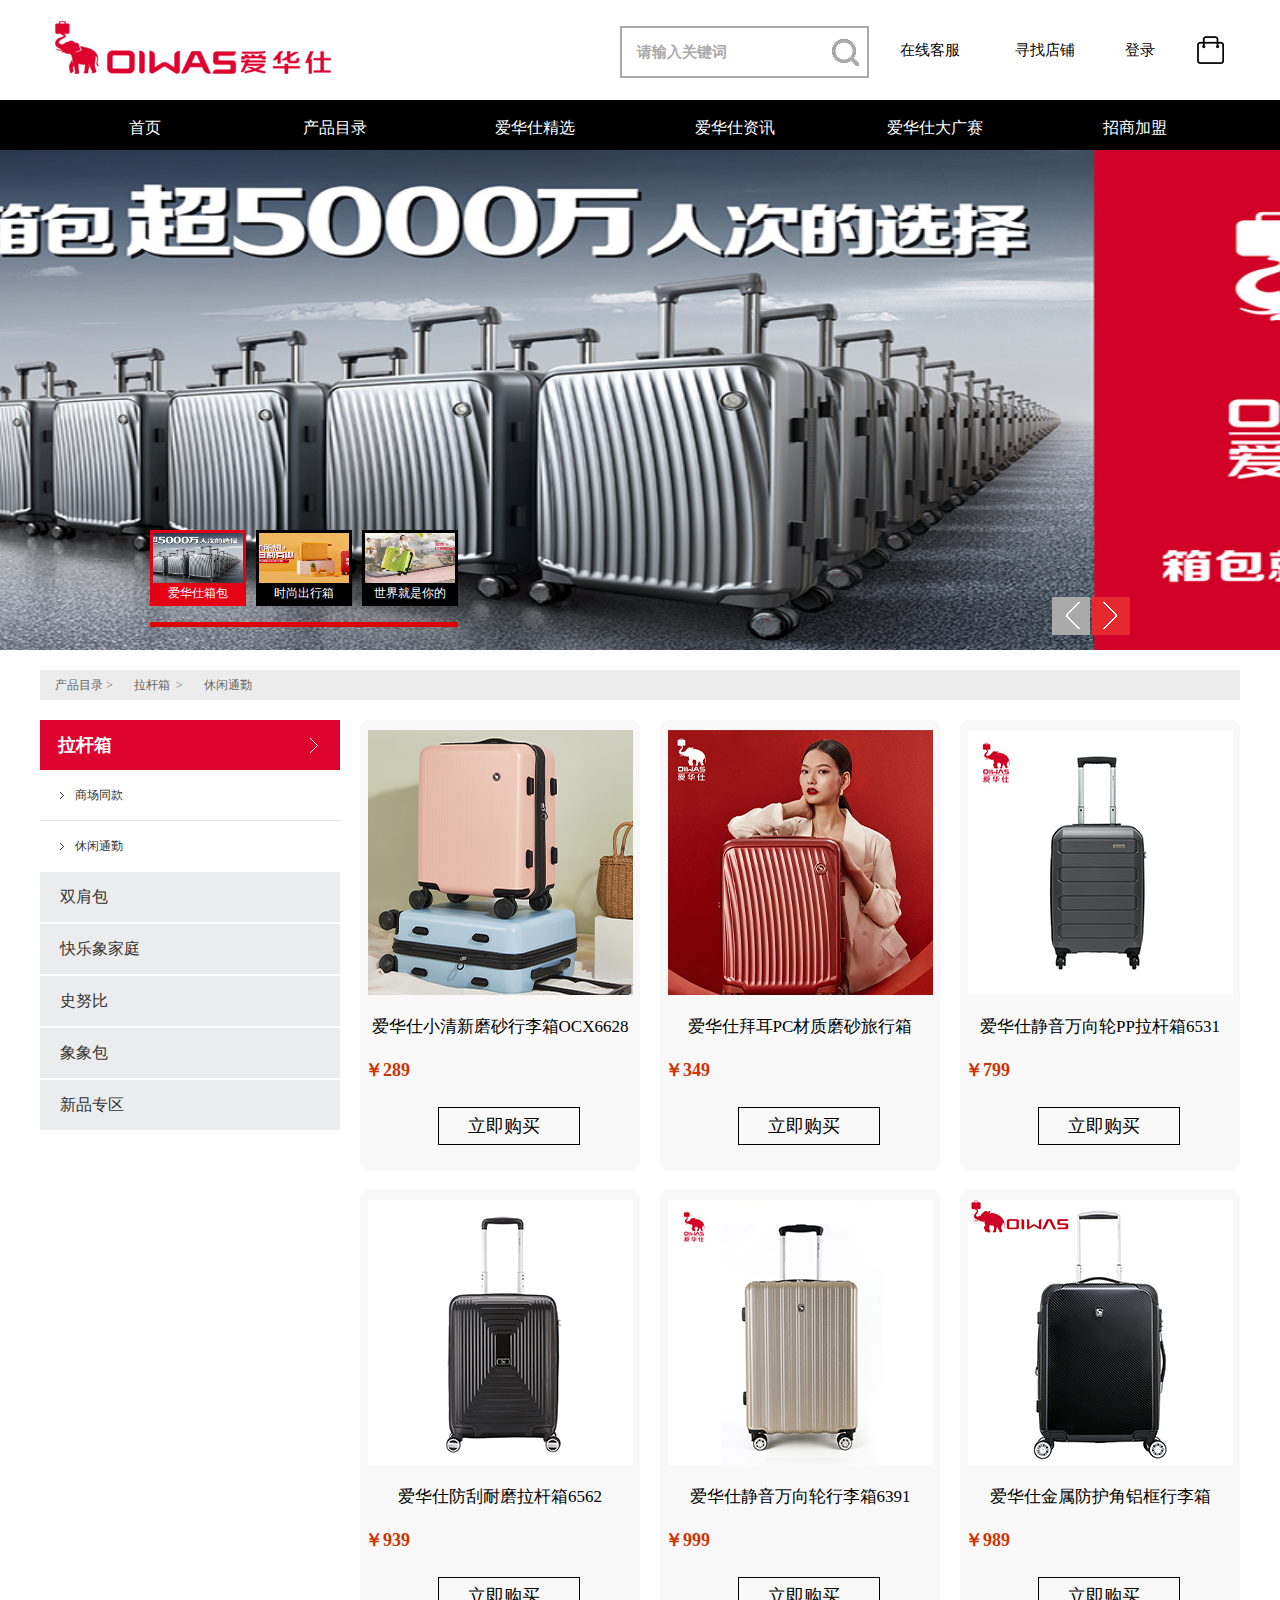
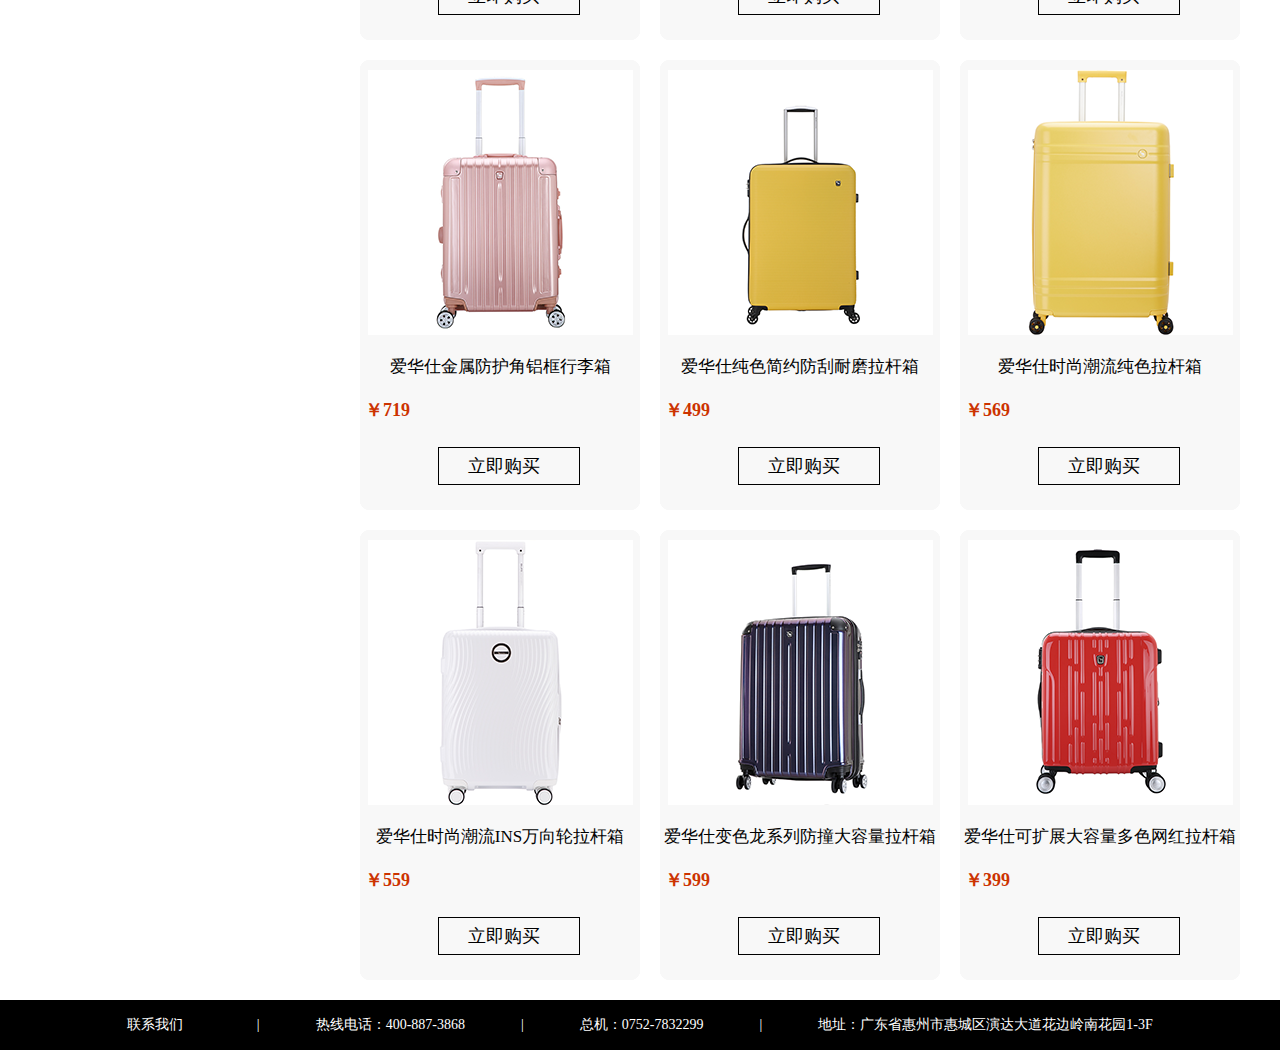
<file: boot.html>
<!DOCTYPE html PUBLIC "-//W3C//DTD XHTML 1.0 Transitional//EN" "http://www.w3.org/TR/xhtml1/DTD/xhtml1-transitional.dtd">
<html xmlns="http://www.w3.org/1999/xhtml">
<head>
<meta http-equiv="Content-Type" content="text/html; charset=utf-8" />
<title>爱华仕拉杆箱</title>
<style type="text/css">
* {
	margin: 0px;
	padding: 0px;
}
body {
	font-size: 14px;
	/* [disabled]width: 1200px; */
	margin-right: auto;
	margin-left: auto;
	background-image: url(images/BG-11.png);
	background-repeat: no-repeat;
}
#top {
	height: 100px;
	width: 1200px;
	margin-right: auto;
	margin-left: auto;
}
#top p {
	float: left;
	height: 100px;
	width: 400px;
	margin-right: 80px;
}
#top h1 {
	height: 48px;
	width: 245px;
	margin-left: 100px;
	float: left;
	line-height: 48px;
	margin-top: 26px;
	border: 2px solid #ababab;
	font-size: 15px;
	color: #ababab;
	text-indent: 15px;
	background-image: url(images/top_sousuo.png);
	background-repeat: no-repeat;
	font-family: "微软雅黑";
}
#top h2 {
	width: 80px;
	margin-top: 26px;
	margin-left: 21px;
	float: left;
	height: 48px;
	font-family: "微软雅黑";
	font-size: 15px;
	font-weight: normal;
	color: #000;
	text-align: center;
	line-height: 48px;
}
#top h3 {
	font-family: "微软雅黑";
	line-height: 48px;
	font-weight: normal;
	color: #000;
	font-size: 15px;
	float: left;
	height: 48px;
	width: 80px;
	margin-top: 26px;
	margin-left: 35px;
	text-align: center;
}
#top h4 {
	font-family: "微软雅黑";
	font-size: 15px;
	line-height: 48px;
	font-weight: normal;
	color: #000;
	float: left;
	height: 48px;
	width: 40px;
	margin-top: 26px;
	margin-left: 35px;
	text-align: center;
}
#top h5 {
	text-align: center;
	float: left;
	height: 48px;
	width: 30px;
	margin-top: 26px;
	margin-left: 35px;
	line-height: 48px;
}
#nav {
	height: 50px;
	width: 1200px;
	margin-right: auto;
	margin-left: auto;
}
#nav ul {
	color: #FFF;
	height: 50px;
	width: 1200px;
	list-style-type: none;
}
#nav ul li {
	float: left;
	height: 50px;
	width: 130px;
	margin-right: 30px;
	font-size: 16px;
	line-height: 55px;
	text-align: center;
	margin-left: 40px;
	font-family: "微软雅黑";
	position: relative;
}
#nav ul li a {
	color: #FFF;
	text-decoration: none;
}
#nav ul li:hover a {
	color: #000;
}
#nav ul li:hover {
	background-color: #FFF;
}
#xiala2 {
	position: absolute;
	left: -230px;
	top: 50px;
	width: 1200px;
	height: 590px;
	color: #000;
	z-index: 1;
	background-color: #FFFFFF;
	visibility: hidden;
}
#nav ul li #xiala2 table tr {
	background-color: #FFF;
}
#nav ul li #xiala2 table tr td {
	text-align: center;
	background-color: #FFF;
}
#xiala3 {
	position: absolute;
	left: 0px;
	top: 50px;
	width: 130px;
	height: 102px;
	z-index: 1;
	visibility: hidden;
}
#nav ul li a #xiala3 dl {
	color: #000;
	background-color: #FFF;
	height: 102px;
	width: 130px;
}
#nav ul li a #xiala3 dl dt {
	line-height: 50px;
	text-align: center;
	height: 50px;
	width: 130px;
	border-bottom-width: 1px;
	border-bottom-style: solid;
	border-bottom-color: #CCC;
}
#xiala5 {
	position: absolute;
	left: 0px;
	top: 50px;
	width: 130px;
	height: 203px;
	z-index: 1;
	visibility: hidden;
}
#nav ul li #xiala5 dl {
	color: #000;
	background-color: #FFF;
	height: 203px;
	width: 130px;
}
#nav ul li #xiala5 dl dt {
	height: 50px;
	width: 130px;
	text-align: center;
	line-height: 50px;
	border-bottom-width: 1px;
	border-bottom-style: solid;
	border-bottom-color: #CCC;
}
#xiala6 {
	position: absolute;
	left: 0px;
	top: 50px;
	width: 130px;
	height: 203px;
	z-index: 1;
	visibility: hidden;
}
#nav ul li #xiala6 dl {
	color: #000;
	background-color: #FFF;
	height: 203px;
	width: 130px;
}
#nav ul li #xiala6 dl dt {
	height: 50px;
	width: 130px;
	background-color: #FFF;
	margin-bottom: 1px;
	border-bottom-width: 1px;
	border-bottom-style: solid;
	border-bottom-color: #CCC;
	line-height: 50px;
}
#focus {
	background-color: #FCF;
	height: 500px;
	/* [disabled]width: 1200px; */
	clear: both;
	margin-right: auto;
	margin-left: auto;
}
#title {
	height: 30px;
	width: 1200px;
	margin-right: auto;
	margin-left: auto;
	margin-top: 20px;
	line-height: 30px;
	color: #666;
	font-family: "微软雅黑";
	background-color: #ECECEC;
}
#title a {
	color: #666;
	text-decoration: none;
	margin-left: 15px;
}
#title a:hover {
	color: #CC3300;
	text-decoration: underline;
}
#main {
	height: 1860px;
	width: 1200px;
	margin-right: auto;
	margin-left: auto;
	margin-top: 20px;
	margin-bottom: 20px;
}
#main #side_bar {
	height: 800px;
	width: 300px;
	float: left;
}
#main #side_bar h1 {
	height: 50px;
	width: 300px;
	background-color: #de022e;
	font-family: "微软雅黑";
	font-size: 18px;
	color: #FFF;
	line-height: 50px;
	text-indent: 18px;
	background-image: url(images/side_bar_ico1.png);
	background-repeat: no-repeat;
	background-position: 270px center;
}
#main #side_bar h1:hover {
	background-color: #C30;
}
#main #side_bar h1 a {
	color: #FFF;
	text-decoration: none;
	display: block;
	height: 50px;
	width: 300px;
}
#main #side_bar ul {
	height: 102px;
	width: 300px;
	list-style-type: none;
}
#main #side_bar ul li {
	height: 50px;
	width: 300px;
	border-bottom-width: 1px;
	border-bottom-style: solid;
	border-bottom-color: #e5e5e5;
	line-height: 50px;
	font-family: "微软雅黑";
	background-image: url(images/side_bar_ico22.png);
	background-repeat: no-repeat;
	background-position: 20px center;
	color: #333333;
}
#main #side_bar ul li:hover {
	background-image: url(images/side_bar_ico2.png);
	background-repeat: no-repeat;
}
#main #side_bar ul li a {
	color: #333333;
	text-decoration: none;
	display: block;
	height: 50px;
	width: 265px;
	padding-left: 35px;
}
#main #side_bar ul li a:hover {
	color: #de022e;
}
#main #side_bar dl {
	height: 312px;
	width: 300px;
}
#main #side_bar dl dt {
	line-height: 50px;
	height: 50px;
	width: 300px;
	margin-bottom: 2px;
	font-family: "微软雅黑";
	color: #333;
	text-indent: 20px;
	background-image: url(file:///F|/%E5%A4%A7%E4%B8%89%E4%B8%8B/%E7%BD%91%E7%AB%99%E8%AE%BE%E8%AE%A1/%E5%90%95%E6%B1%9F%E9%9D%99/class1-1/nbufe%20-%20%E5%89%AF%E6%9C%AC/images/side_bar_ico3.png);
	background-repeat: no-repeat;
	background-position: 270px center;
	background-color: #ebeced;
	font-size: 16px;
}
#main #side_bar dl dt a {
	color: #333;
	text-decoration: none;
	display: block;
	height: 50px;
	width: 300px;
}
#main #content {
	width: 880px;
	height: 800px;
	float: right;
}
#main #content dl {
	height: 450px;
	width: 280px;
	float: left;
	margin-right: 20px;
	margin-bottom: 20px;
	background-image: url(images/content-1.png);
	background-repeat: no-repeat;
	background-position: left top;
}
#main #content dl dd {
	padding-top: 10px;
	text-align: center;
	padding-bottom: 20px;
}
#main #content dl dt h1 {
	font-family: "微软雅黑";
	font-size: 17px;
	margin-bottom: 15px;
	font-weight: normal;
	text-align: center;
}
#main #content dl dt h2 {
	color: #C30;
	margin-left: 5px;
	padding-top: 5px;
}
#main #content dl dt h3 {
	font-family: "微软雅黑";
	font-size: 18px;
	font-weight: normal;
	border: 1px solid #000;
	width: 140px;
	height: 30px;
	text-align: center;
	padding-top: 6px;
	margin-left: 78px;
	margin-top: 25px;
	display: block;
}
#main #content dl dt h3:hover {
	color: #FFF;
	background-color: #C30;
	border: 1px solid #C30;
}
#main #content dl dt h3 a {
	color: #000;
	text-decoration: none;
	height: 30px;
	width: 130px;
	display: block;
}
#main #content dl dt h3 a:hover {
	color: #FFF;
	background-color: #C30;
}
#copyright {
	height: 50px;
	/* [disabled]width: 1200px; */
	margin-right: auto;
	margin-left: auto;
	color: #FFF;
	font-size: 14px;
	text-align: center;
	line-height: 50px;
	clear: both;
	background-color: #000;
	font-family: "微软雅黑";
}
</style>
<script type="text/javascript">
function MM_showHideLayers() { //v9.0
  var i,p,v,obj,args=MM_showHideLayers.arguments;
  for (i=0; i<(args.length-2); i+=3) 
  with (document) if (getElementById && ((obj=getElementById(args[i]))!=null)) { v=args[i+2];
    if (obj.style) { obj=obj.style; v=(v=='show')?'visible':(v=='hide')?'hidden':v; }
    obj.visibility=v; }
}
</script>
<link type="text/css" href="css/style.css" rel="stylesheet" />
<script type="text/javascript" src="js/jQuery.1.9.1.js" ></script>
</head>

<body>
<div id="top">
  <p><a href="index.html"><img src="images/top_logo.png" width="400" height="100" /></a></p>
    <h1>请输入关键词</h1>
    <h2>在线客服</h2>
    <h3>寻找店铺</h3>
    <h4>登录</h4>
    <h5><img src="images/top_xiangbao.png" width="30" height="48" /></h5>
</div>

<div id="nav">
    <ul>
    	<li style="margin-right:20px"><a href="index.html">首页</a></li>
        <li onmouseover="MM_showHideLayers('xiala2','','show')" onmouseout="MM_showHideLayers('xiala2','','hide')"><a href="Product catalog.html">产品目录
			</a>
          <div id="xiala2" onmouseover="MM_showHideLayers('xiala2','','show')" onmouseout="MM_showHideLayers('xiala2','','hide')">
        <table width="1200" border="0" cellspacing="0" cellpadding="0">
  <tr>
    <td width="30" height="10">&nbsp;</td>
    <td width="360" height="10">&nbsp;</td>
    <td width="30" height="10">&nbsp;</td>
    <td width="360" height="10">&nbsp;</td>
    <td width="30" height="10">&nbsp;</td>
    <td width="360" height="10">&nbsp;</td>
    <td width="30" height="10">&nbsp;</td>
  </tr>
  <tr>
    <td width="30" height="250">&nbsp;</td>
    <td width="360" height="250"><a href="Product catalog.html"><img src="images/nav_xiala_p1.jpg" width="360" height="250" /></a></td>
    <td width="30" height="250">&nbsp;</td>
    <td width="360" height="250"><a href="Product catalog.html"><img src="images/nav_xiala_p3.jpg" width="360" height="250" /></a></td>
    <td width="30" height="250">&nbsp;</td>
    <td width="360" height="250"><a href="Product catalog.html"><img src="images/nav_xiala_p5.jpg" width="360" height="250" /></a></td>
    <td width="30" height="250">&nbsp;</td>
  </tr>
  <tr>
    <td width="30" height="40">&nbsp;</td>
    <td width="360" height="40"><a href="Product catalog.html">拉杆箱</a></td>
    <td width="30" height="40">&nbsp;</td>
    <td width="360" height="40"><a href="Product catalog.html">双肩包</a></td>
    <td width="30" height="40">&nbsp;</td>
    <td width="360" height="40"><a href="Product catalog.html">快乐象家庭</a></td>
    <td width="30" height="40">&nbsp;</td>
  </tr>
  <tr>
    <td width="30" height="250">&nbsp;</td>
    <td width="360" height="250"><a href="Product catalog.html"><img src="images/nav_xiala_p2.jpg" width="360" height="250" /></a></td>
    <td width="30" height="250">&nbsp;</td>
    <td width="360" height="250"><a href="Product catalog.html"><img src="images/nav_xiala_p4.jpg" width="360" height="250" /></a></td>
    <td width="30" height="250">&nbsp;</td>
    <td width="360" height="250"><a href="Product catalog.html"><img src="images/nav_xiala_p6.jpg" width="360" height="250" /></a></td>
    <td width="30" height="250">&nbsp;</td>
  </tr>
  <tr>
    <td width="30" height="40">&nbsp;</td>
    <td width="360" height="40"><a href="Product catalog.html">史努比</a></td>
    <td width="30" height="40">&nbsp;</td>
    <td width="360" height="40"><a href="Product catalog.html">象象包</a></td>
    <td width="30" height="40">&nbsp;</td>
    <td width="360" height="40"><a href="Product catalog.html">新品专区</a></td>
    <td width="30" height="40">&nbsp;</td>
  </tr>
</table>


          </div>	
      </li>
        <li onmouseover="MM_showHideLayers('xiala3','','show')" onmouseout="MM_showHideLayers('xiala3','','hide')"><a href="zhuanti.html">爱华仕精选
        	<div id="xiala3" onmouseover="MM_showHideLayers('xiala3','','show')" onmouseout="MM_showHideLayers('xiala3','','hide')">
            	<dl>
               		 <dt>专题精选</dt>
                     <dt>尺寸指南</dt>
                </dl>
            </div>
      </a></li>
      <li><a href="#"><a href="zixun.html">爱华仕资讯</a></li>
        <li onmouseover="MM_showHideLayers('xiala5','','show')" onmouseout="MM_showHideLayers('xiala5','','hide')"><a href="competition.html">爱华仕大广赛
<div id="xiala5" onmouseover="MM_showHideLayers('xiala5','','show')" onmouseout="MM_showHideLayers('xiala5','','hide')">
       		  <dl>
                    	<dt>往届获奖作品</dt>
                        <dt>素材包</dt>
                        <dt>爱华仕策略单</dt>
                        <dt>参赛办法</dt>
        </dl>
        </div>
      </a></li>
        <li onmouseover="MM_showHideLayers('xiala6','','show')" onmouseout="MM_showHideLayers('xiala6','','hide')"><a href="#">招商加盟
<div id="xiala6" onmouseover="MM_showHideLayers('xiala6','','show')" onmouseout="MM_showHideLayers('xiala6','','hide')">
                  <dl>
                    	<dt>分销招商</dt>
                        <dt>礼品合作</dt>
                        <dt>百货加盟</dt>
                        <dt>售后服务</dt>
        </dl>
                
        </div>
      </a></li>
    </ul>
</div>

<div id="focus">
<div class="slide banner" data-slide='{"action":"click","fn":"banner_ext","time":"8000"}'>
	<div class="ban_c album"><a href="http://www.jb51.net" target="_blank"><img src="images/F1.jpg" alt="爱华仕箱包" /></a></div>
	<div class="ban_c album"><a href="http://www.jb51.net" target="_blank"><img src="images/F2.jpg" alt="时尚出行箱" /></a></div>
	<div class="ban_c album"><a href="http://www.jb51.net" target="_blank"><img src="images/F3.jpg" alt="世界就是你的" /></a></div>
</div>
<div class="wrap bann_ext">
	<ul class="l frontCover"></ul>
</div>
<script type="text/javascript" src="js/script.js"></script>
</div>

<div id="title"><a href="Product catalog.html">产品目录</a>&nbsp;>&nbsp;&nbsp;<a href="#">拉杆箱</a>&nbsp;&nbsp;>&nbsp;&nbsp;<a href="#">休闲通勤</a></div>

<div id="main">
<div id="side_bar">
       		  <h1><a href="#">拉杆箱</a></h1>
    <ul>
              		<li><a href="#">商场同款</a></li>
                    <li style="border-bottom-style:none"><a href="#">休闲通勤</a></li>
    </ul>
    <dl>
      <dt><a href="#">双肩包</a></dt>
        <dt><a href="#">快乐象家庭</a></dt>
        <dt><a href="#">史努比</a></dt>
        <dt><a href="#">象象包</a></dt>
   	    <dt style="margin-bottom:0px"><a href="#">新品专区</a></dt>
    </dl>
  </div>
<div id="content">
            <dl>
              <dd><img src="images/content-p1.png" width="265" height="265"  onmouseover="this.src='images/content-p11.png'" onmouseout="this.src='images/content-p1.png'"/></dd>
              <dt>
                <h1>爱华仕小清新磨砂行李箱OCX6628</h1>
                <h2>￥289</h2>
                <h3><a href="#">立即购买</a></h3>
              </dt>            
            </dl>
            
    <dl>
              <dd><img src="images/content-p2.png" width="265" height="265"   onmouseover="this.src='images/content-p22.png'" onmouseout="this.src='images/content-p2.png'"/></dd>
              <dt>
                  <h1>爱华仕拜耳PC材质磨砂旅行箱</h1>
                  <h2>￥349</h2>
                  <h3><a href="#">立即购买</a></h3>
              </dt>            
    </dl>
            
    <dl style="margin-right:0px">
              <dd><img src="images/content-p3.png" width="265" height="265"   onmouseover="this.src='images/content-p33.png'" onmouseout="this.src='images/content-p3.png'"/></dd>
              <dt>
                  <h1>爱华仕静音万向轮PP拉杆箱6531</h1>
                  <h2>￥799</h2>
                  <h3><a href="#">立即购买</a></h3>
              </dt>            
    </dl>
            
    <dl>
              <dd><img src="images/content-p4.png" width="265" height="265"   onmouseover="this.src='images/content-p44.png'" onmouseout="this.src='images/content-p4.png'"/></dd>
              <dt>
                  <h1>爱华仕防刮耐磨拉杆箱6562</h1>
                  <h2>￥939</h2>
                  <h3><a href="#">立即购买</a></h3>
              </dt>            
    </dl>
            
    <dl>
              <dd><img src="images/content-p5.png" width="265" height="265"   onmouseover="this.src='images/content-p55.png'" onmouseout="this.src='images/content-p5.png'"/></dd>
              <dt>
                  <h1>爱华仕静音万向轮行李箱6391</h1>
                  <h2>￥999</h2>
                  <h3><a href="#">立即购买</a></h3>
              </dt>            
    </dl>
            
            <dl  style="margin-right:0px">
              <dd><img src="images/content-p6.png" width="265" height="265"   onmouseover="this.src='images/content-p66.png'" onmouseout="this.src='images/content-p6.png'"/></dd>
              <dt>
                  <h1>爱华仕金属防护角铝框行李箱</h1>
                  <h2>￥989</h2>
                  <h3><a href="#">立即购买</a></h3>
              </dt>            
            </dl>
        
    <dl>
              <dd><img src="images/content-p7.png" width="265" height="265"   onmouseover="this.src='images/content-p77.png'" onmouseout="this.src='images/content-p7.png'"/></dd>
              <dt>
                  <h1>爱华仕金属防护角铝框行李箱</h1>
                  <h2>￥719</h2>
                  <h3><a href="#">立即购买</a></h3>
              </dt>            
    </dl>
            
    <dl>
              <dd><img src="images/content-p8.png" width="265" height="265"   onmouseover="this.src='images/content-p88.png'" onmouseout="this.src='images/content-p8.png'"/></dd>
              <dt>
                  <h1>爱华仕纯色简约防刮耐磨拉杆箱</h1>
                  <h2>￥499</h2>
                  <h3><a href="#">立即购买</a></h3>
              </dt>            
    </dl>
            
            <dl  style="margin-right:0px">
              <dd><img src="images/content-p9.png" width="265" height="265"   onmouseover="this.src='images/content-p99.png'" onmouseout="this.src='images/content-p9.png'"/></dd>
              <dt>
                  <h1>爱华仕时尚潮流纯色拉杆箱</h1>
                  <h2>￥569</h2>
                  <h3><a href="#">立即购买</a></h3>
              </dt>            
            </dl>
            
                    
    <dl>
              <dd><img src="images/content-p10.png" width="265" height="265"   onmouseover="this.src='images/content-p101.png'" onmouseout="this.src='images/content-p10.png'"/></dd>
              <dt>
                  <h1>爱华仕时尚潮流INS万向轮拉杆箱</h1>
                  <h2>￥559</h2>
                  <h3><a href="#">立即购买</a></h3>
              </dt>            
    </dl>
            
    <dl>
              <dd><img src="images/content-p111.png" width="265" height="265"   onmouseover="this.src='images/content-p112.png'" onmouseout="this.src='images/content-p111.png'"/></dd>
              <dt>
                  <h1>爱华仕变色龙系列防撞大容量拉杆箱</h1>
                  <h2>￥599</h2>
                  <h3><a href="#">立即购买</a></h3>
              </dt>            
    </dl>
            
            <dl  style="margin-right:0px">
              <dd><img src="images/content-p12.png" width="265" height="265"   onmouseover="this.src='images/content-p121.png'" onmouseout="this.src='images/content-p12.png'"/></dd>
              <dt>
                  <h1>爱华仕可扩展大容量多色网红拉杆箱</h1>
                  <h2>￥399</h2>
                  <h3><a href="#">立即购买</a></h3>
              </dt>            
            </dl>
</div>
</div>

<div id="copyright">联系我们&nbsp;&nbsp;&nbsp;&nbsp;&nbsp;&nbsp;&nbsp;&nbsp;&nbsp;&nbsp;&nbsp;&nbsp;&nbsp;&nbsp;&nbsp;&nbsp;&nbsp;&nbsp;&nbsp;&nbsp;   |&nbsp;&nbsp;&nbsp;&nbsp;&nbsp;&nbsp;&nbsp;&nbsp;&nbsp;&nbsp;&nbsp;&nbsp;&nbsp;&nbsp;&nbsp;  热线电话：400-887-3868&nbsp;&nbsp;&nbsp;&nbsp;&nbsp;&nbsp;&nbsp;&nbsp;&nbsp;&nbsp;&nbsp;&nbsp;&nbsp;&nbsp;&nbsp;   |&nbsp;&nbsp;&nbsp;&nbsp;&nbsp;&nbsp;&nbsp;&nbsp;&nbsp;&nbsp;&nbsp;&nbsp;&nbsp;&nbsp;&nbsp;  总机：0752-7832299&nbsp;&nbsp;&nbsp;&nbsp;&nbsp;&nbsp;&nbsp;&nbsp;&nbsp;&nbsp;&nbsp;&nbsp;&nbsp;&nbsp;&nbsp;   |&nbsp;&nbsp;&nbsp;&nbsp;&nbsp;&nbsp;&nbsp;&nbsp;&nbsp;&nbsp;&nbsp;&nbsp;&nbsp;&nbsp;&nbsp;  地址：广东省惠州市惠城区演达大道花边岭南花园1-3F</div>



</body>
</html>
</file>
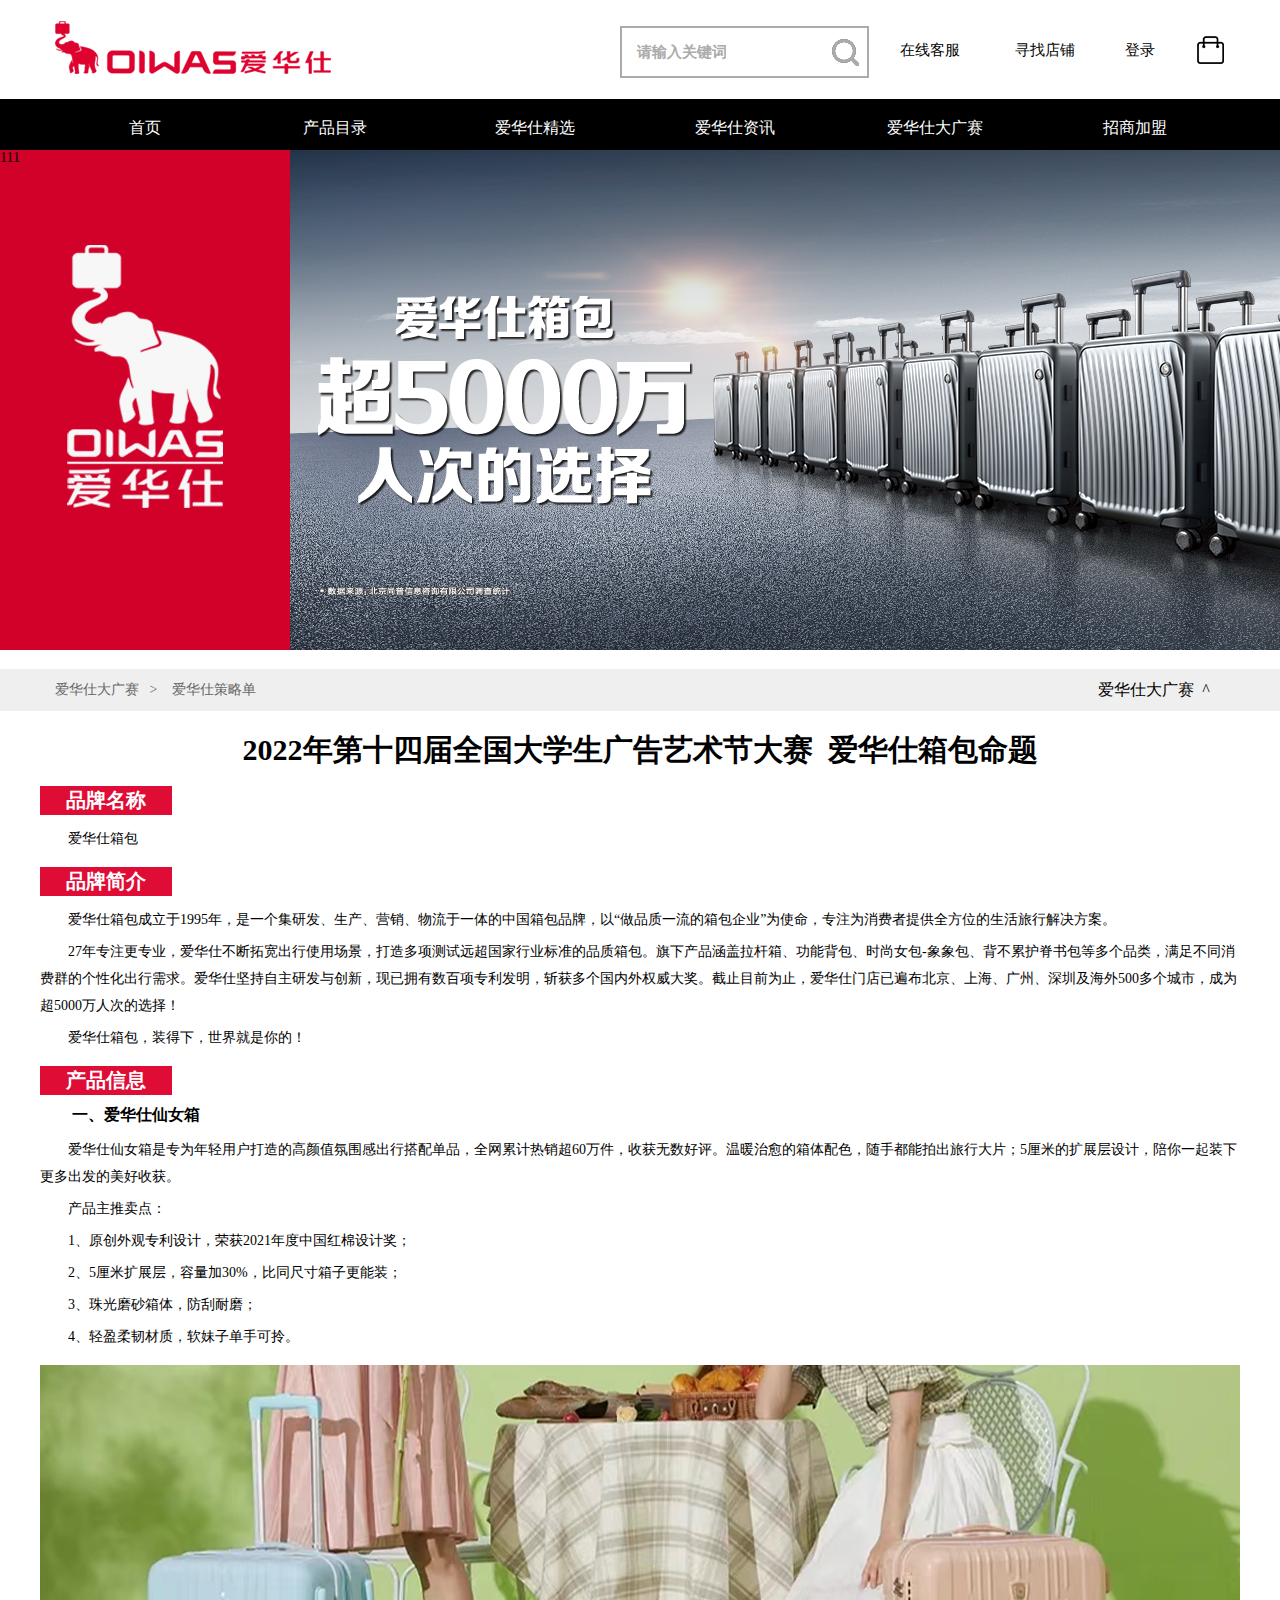
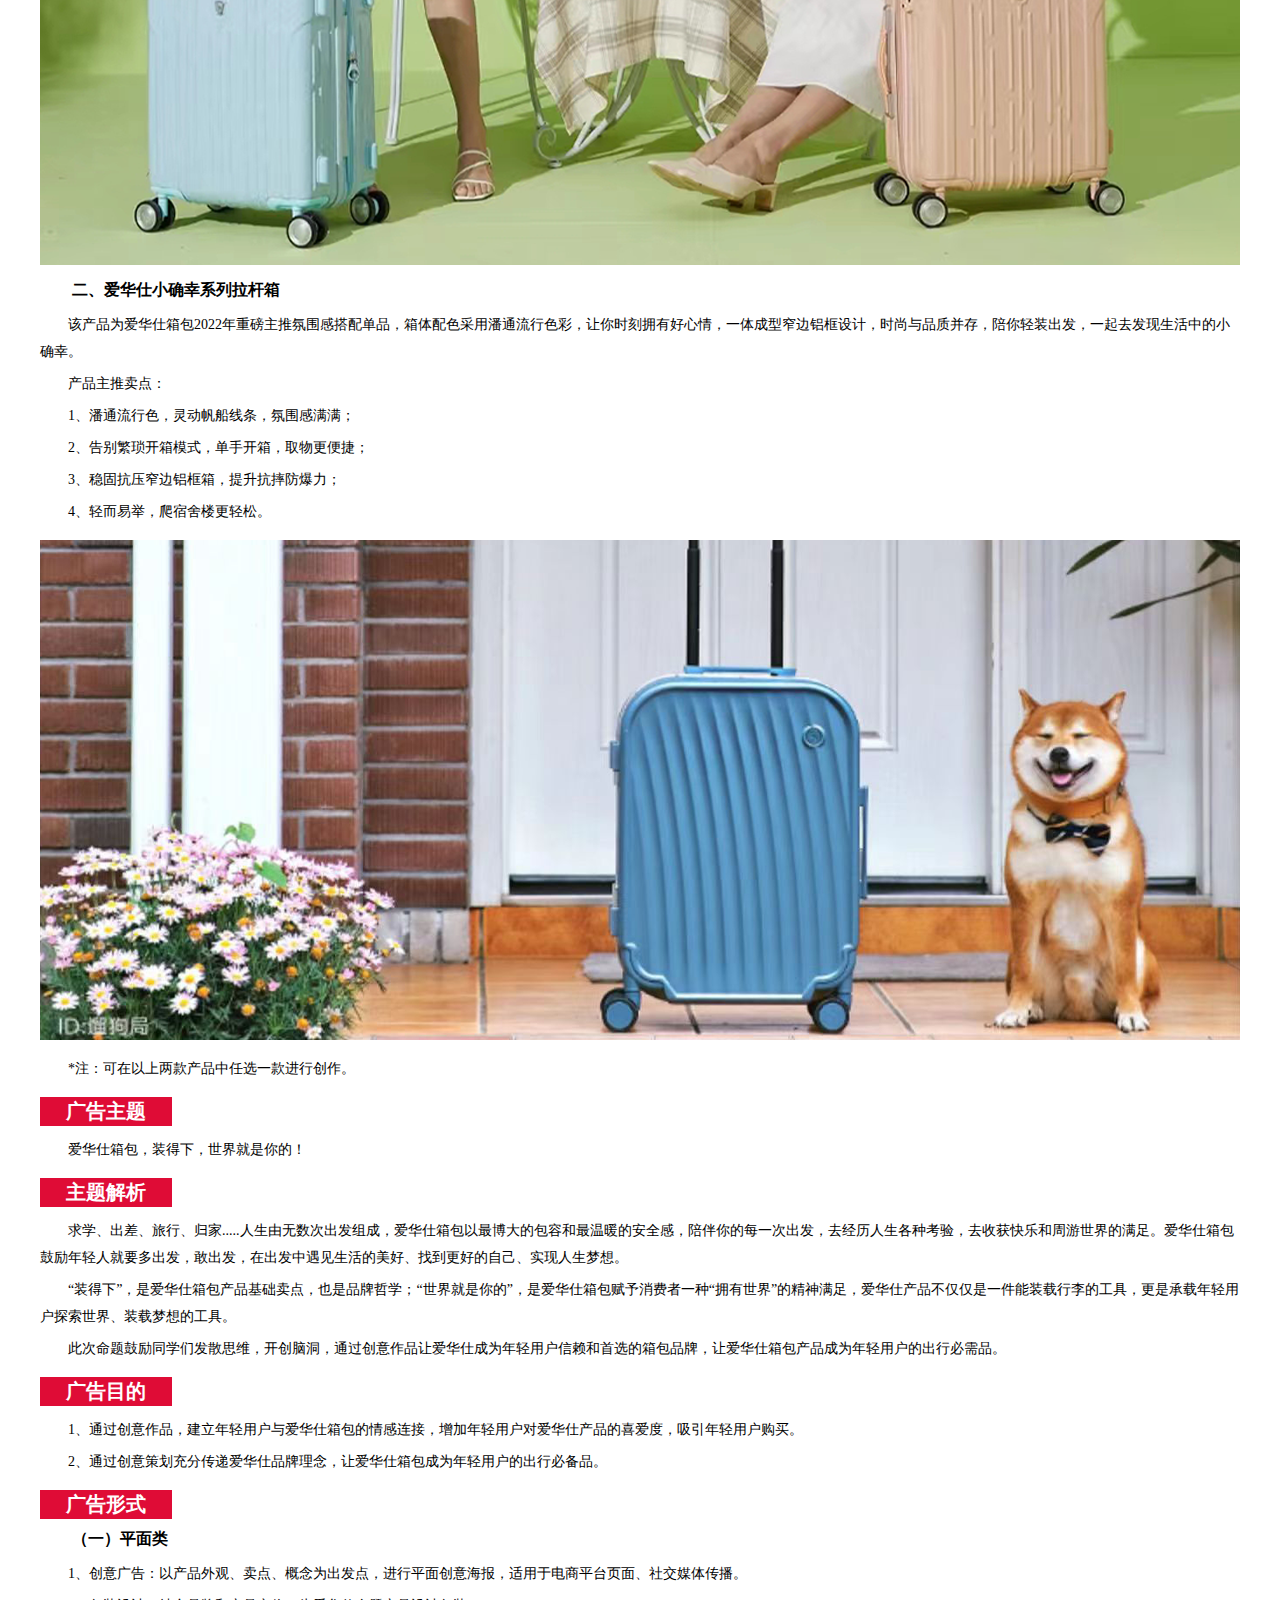
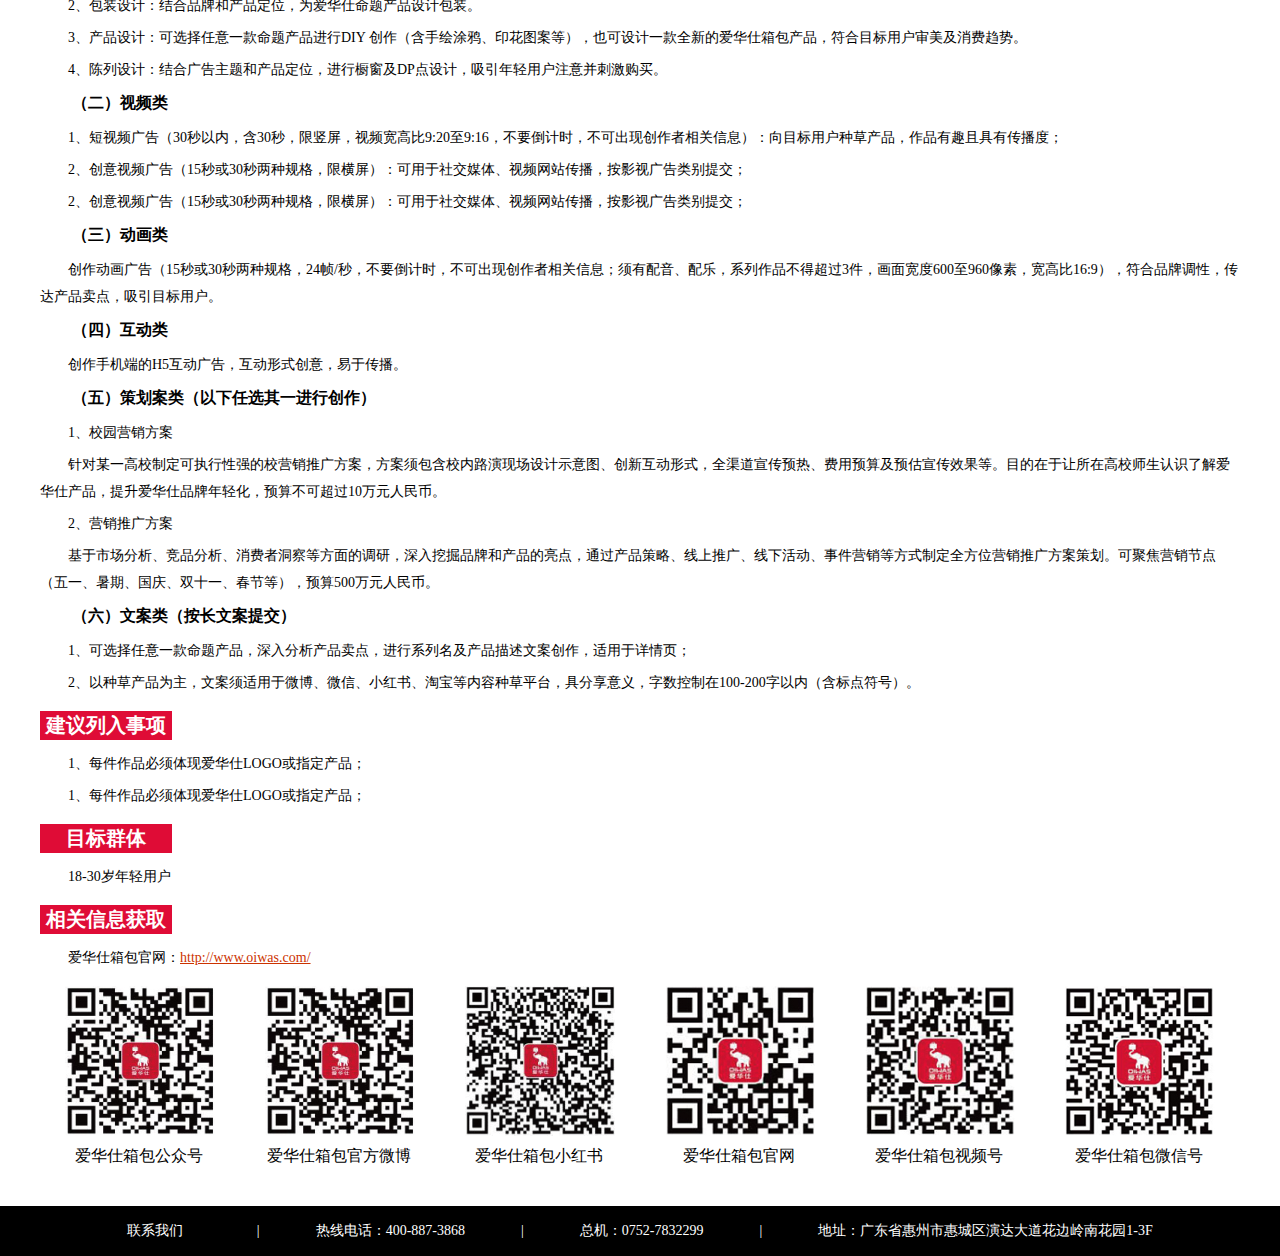
<file: competition.html>
<!DOCTYPE html PUBLIC "-//W3C//DTD XHTML 1.0 Transitional//EN" "http://www.w3.org/TR/xhtml1/DTD/xhtml1-transitional.dtd">
<html xmlns="http://www.w3.org/1999/xhtml">
<head>
<meta http-equiv="Content-Type" content="text/html; charset=utf-8" />
<title>爱华仕大广赛</title>
<style type="text/css">
* {
	margin: 0px;
	padding: 0px;
}
body {
	font-size: 14px;
	/* [disabled]width: 1200px; */
	margin-right: auto;
	margin-left: auto;
	background-image: url(images/BG-22.png);
	background-repeat: no-repeat;
}
#top {
	height: 100px;
	width: 1200px;
	margin-right: auto;
	margin-left: auto;
}
#top p {
	float: left;
	height: 100px;
	width: 400px;
	margin-right: 80px;
}
#top h1 {
	height: 48px;
	width: 245px;
	margin-left: 100px;
	float: left;
	line-height: 48px;
	margin-top: 26px;
	border: 2px solid #ababab;
	font-size: 15px;
	color: #ababab;
	text-indent: 15px;
	background-image: url(images/top_sousuo.png);
	background-repeat: no-repeat;
	font-family: "微软雅黑";
}
#top h2 {
	width: 80px;
	margin-top: 26px;
	margin-left: 21px;
	float: left;
	height: 48px;
	font-family: "微软雅黑";
	font-size: 15px;
	font-weight: normal;
	color: #000;
	text-align: center;
	line-height: 48px;
}
#top h3 {
	font-family: "微软雅黑";
	line-height: 48px;
	font-weight: normal;
	color: #000;
	font-size: 15px;
	float: left;
	height: 48px;
	width: 80px;
	margin-top: 26px;
	margin-left: 35px;
	text-align: center;
}
#top h4 {
	font-family: "微软雅黑";
	font-size: 15px;
	line-height: 48px;
	font-weight: normal;
	color: #000;
	float: left;
	height: 48px;
	width: 40px;
	margin-top: 26px;
	margin-left: 35px;
	text-align: center;
}
#top h5 {
	text-align: center;
	float: left;
	height: 48px;
	width: 30px;
	margin-top: 26px;
	margin-left: 35px;
	line-height: 48px;
}
#nav {
	/* [disabled]background-color: #000; */
	height: 50px;
	width: 1200px;
	margin-right: auto;
	margin-left: auto;
}
#nav ul {
	color: #FFF;
	height: 50px;
	width: 1200px;
	list-style-type: none;
}
#nav ul li {
	float: left;
	height: 50px;
	width: 130px;
	margin-right: 30px;
	font-size: 16px;
	line-height: 55px;
	text-align: center;
	margin-left: 40px;
	font-family: "微软雅黑";
	position: relative;
}
#nav ul li a {
	color: #FFF;
	text-decoration: none;
}
#nav ul li:hover a {
	color: #000;
}
#nav ul li:hover {
	background-color: #FFF;
}
#xiala2 {
	position: absolute;
	left: -230px;
	top: 50px;
	width: 1200px;
	height: 590px;
	color: #000;
	z-index: 1;
	background-color: #FFFFFF;
	visibility: hidden;
}
#nav ul li #xiala2 table tr {
	background-color: #FFF;
}
#nav ul li #xiala2 table tr td {
	text-align: center;
	background-color: #FFF;
}
#xiala3 {
	position: absolute;
	left: 0px;
	top: 50px;
	width: 130px;
	height: 102px;
	z-index: 1;
	visibility: hidden;
}
#nav ul li a #xiala3 dl {
	color: #000;
	background-color: #FFF;
	height: 102px;
	width: 130px;
}
#nav ul li a #xiala3 dl dt {
	line-height: 50px;
	text-align: center;
	height: 50px;
	width: 130px;
	border-bottom-width: 1px;
	border-bottom-style: solid;
	border-bottom-color: #CCC;
}
#xiala5 {
	position: absolute;
	left: 0px;
	top: 50px;
	width: 130px;
	height: 203px;
	z-index: 1;
	visibility: hidden;
}
#nav ul li #xiala5 dl {
	color: #000;
	background-color: #FFF;
	height: 203px;
	width: 130px;
}
#nav ul li #xiala5 dl dt {
	height: 50px;
	width: 130px;
	text-align: center;
	line-height: 50px;
	border-bottom-width: 1px;
	border-bottom-style: solid;
	border-bottom-color: #CCC;
}
#xiala6 {
	position: absolute;
	left: 0px;
	top: 50px;
	width: 130px;
	height: 203px;
	z-index: 1;
	visibility: hidden;
}
#nav ul li #xiala6 dl {
	color: #000;
	background-color: #FFF;
	height: 203px;
	width: 130px;
}
#nav ul li #xiala6 dl dt {
	height: 50px;
	width: 130px;
	background-color: #FFF;
	margin-bottom: 1px;
	border-bottom-width: 1px;
	border-bottom-style: solid;
	border-bottom-color: #CCC;
	line-height: 50px;
}
#focus {
	/* [disabled]background-color: #FCF; */
	height: 500px;
	/* [disabled]width: 1200px; */
	clear: both;
	margin-bottom: 20px;
	margin-right: auto;
	margin-left: auto;
	background-image: url(images/daguangsai.jpg);
	background-repeat: no-repeat;
}
#choose {
	height: 40px;
	width: 1200px;
	margin-right: auto;
	margin-left: auto;
	/* [disabled]background-color: #EFEFEF; */
	font-family: "微软雅黑";
}
#choose ul {
	height: 40px;
	margin-right: auto;
	margin-left: auto;
	width: 1200px;
	list-style-type: none;
}
#choose ul li {
	float: right;
	font-family: "微软雅黑";
	font-size: 16px;
	height: 40px;
	line-height: 40px;
	text-align: center;
	width: 171px;
	background-image: url(file:///F|/%E5%A4%A7%E4%B8%89%E4%B8%8B/%E7%BD%91%E7%AB%99%E8%AE%BE%E8%AE%A1/%E5%90%95%E6%B1%9F%E9%9D%99/class1-1/nbufe%20-%20%E5%89%AF%E6%9C%AC/images/nav_line.jpg);
	background-repeat: no-repeat;
	background-position: right center;
	position: relative;
}
#choose ul li:hover {
	background-color: #df0c36;
}
#choose ul li:hover a {
	color: #FFF;
}
#choose ul li #xia1 dl {
	height: 246px;
	width: 300px;
	background-color: #FF0000;
}
#choose ul li #xia1 dl dt {
	line-height: 40px;
	height: 40px;
	width: 300px;
	background-color: #df0c36;
	margin-bottom: 1px;
	color: #FFF;
	text-align: left;
}
#choose ul li #xia1 dl dt a {
	line-height: 40px;
	color: #FFF;
	height: 40px;
	width: 280px;
	padding-left: 20px;
}
#choose ul li #xia1 dl dt a：hover {
	background-color: #FF0000;
}
#xia1 {
	position: absolute;
	left: -129px;
	top: 40px;
	width: 300px;
	height: 246px;
	z-index: 1;
	visibility: hidden;
}
#choose ul li a {
	color: #000;
	text-decoration: none;
	display: block;
	height: 60px;
	width: 170px;
}
#choose ul li a:hover {
	color: #FFF;
	background-color: #CC0000;
}
#choose p{
	height: 40px;
	width: 300px;
	margin-right: auto;
	margin-left: auto;
	color: #666;
	font-family: "微软雅黑";
	float: left;
	line-height: 40px;
	font-size: 14px;
}
#choose p a{
	text-decoration: none;
	margin-left: 15px;
	color: #666;
	font-family: "微软雅黑";
}
#choose p a:hover {
	color: #CC3300;
	text-decoration: underline;
	font-family: "微软雅黑";
}
#text {
	width: 1200px;
	font-family: "微软雅黑";
	margin-top: 20px;
	margin-right: auto;
	margin-left: auto;
}
#text h1 {
	font-size: 30px;
	text-align: center;
	width: 1200px;
}
#text h2 {
	font-size: 20px;
	width: 130px;
	margin-top: 15px;
	margin-bottom: 10px;
	color: #FFF;
	border: 1px solid #df0c36;
	background-color: #df0c36;
	text-align: center;
}
#text p {
	font-size: 14px;
	text-indent: 28px;
	margin-top: 5px;
	width: 1200px;
	line-height: 27px;
}
#text p a {
	color: #C30;
}
#text h3 {
	font-size: 16px;
	width: 1200px;
	margin-top: 10px;
	text-indent: 32px;
	margin-bottom: 10px;
}
#text h4 {
	width: 1200px;
	height: 500px;
	margin-top: 15px;
	margin-bottom: 15px;
}
#text dl {
	height: 190px;
	width: 200px;
	margin-top: 15px;
	float: left;
	text-align: center;
	margin-bottom: 30px;
}
#text dl dt {
	font-size: 16px;
	font-family: "微软雅黑";
	height: 50px;
	width: 150px;
	margin-left: 24px;
	margin-top: 10px;
}
#copyright {
	height: 50px;
	/* [disabled]width: 1200px; */
	margin-right: auto;
	margin-left: auto;
	color: #FFF;
	font-size: 14px;
	text-align: center;
	line-height: 50px;
	clear: both;
	background-color: #000;
	font-family: "微软雅黑";
}
</style>
<script type="text/javascript">
function MM_showHideLayers() { //v9.0
  var i,p,v,obj,args=MM_showHideLayers.arguments;
  for (i=0; i<(args.length-2); i+=3) 
  with (document) if (getElementById && ((obj=getElementById(args[i]))!=null)) { v=args[i+2];
    if (obj.style) { obj=obj.style; v=(v=='show')?'visible':(v=='hide')?'hidden':v; }
    obj.visibility=v; }
}
</script>
</head>

<body>






<div id="top">
  <p><a href="index.html"><img src="images/top_logo.png" width="400" height="100" /></a></p>
    <h1>请输入关键词</h1>
    <h2>在线客服</h2>
    <h3>寻找店铺</h3>
    <h4>登录</h4>
    <h5><img src="images/top_xiangbao.png" width="30" height="48" /></h5>
</div>

<div id="nav">
    <ul>
    	<li style="margin-right:20px"><a href="index.html">首页</a></li>
        <li onmouseover="MM_showHideLayers('xiala2','','show')" onmouseout="MM_showHideLayers('xiala2','','hide')"><a href="Product catalog.html">产品目录
			
          </a>
          <div id="xiala2" onmouseover="MM_showHideLayers('xiala2','','show')" onmouseout="MM_showHideLayers('xiala2','','hide')">
        <table width="1200" border="0" cellspacing="0" cellpadding="0">
  <tr>
    <td width="30" height="10">&nbsp;</td>
    <td width="360" height="10">&nbsp;</td>
    <td width="30" height="10">&nbsp;</td>
    <td width="360" height="10">&nbsp;</td>
    <td width="30" height="10">&nbsp;</td>
    <td width="360" height="10">&nbsp;</td>
    <td width="30" height="10">&nbsp;</td>
  </tr>
  <tr>
    <td width="30" height="250">&nbsp;</td>
    <td width="360" height="250"><a href="boot.html"><img src="images/nav_xiala_p1.jpg" width="360" height="250" /></a></td>
    <td width="30" height="250">&nbsp;</td>
    <td width="360" height="250"><a href="Product catalog.html"><img src="images/nav_xiala_p3.jpg" width="360" height="250" /></a></td>
    <td width="30" height="250">&nbsp;</td>
    <td width="360" height="250"><a href="Product catalog.html"><img src="images/nav_xiala_p5.jpg" width="360" height="250" /></a></td>
    <td width="30" height="250">&nbsp;</td>
  </tr>
  <tr>
    <td width="30" height="40">&nbsp;</td>
    <td width="360" height="40"><a href="boot.html">拉杆箱</a></td>
    <td width="30" height="40">&nbsp;</td>
    <td width="360" height="40"><a href="Product catalog.html">双肩包</a></td>
    <td width="30" height="40">&nbsp;</td>
    <td width="360" height="40"><a href="Product catalog.html">快乐象家庭</a></td>
    <td width="30" height="40">&nbsp;</td>
  </tr>
  <tr>
    <td width="30" height="250">&nbsp;</td>
    <td width="360" height="250"><a href="Product catalog.html"><img src="images/nav_xiala_p2.jpg" width="360" height="250" /></a></td>
    <td width="30" height="250">&nbsp;</td>
    <td width="360" height="250"><a href="Product catalog.html"><img src="images/nav_xiala_p4.jpg" width="360" height="250" /></a></td>
    <td width="30" height="250">&nbsp;</td>
    <td width="360" height="250"><a href="Product catalog.html"><img src="images/nav_xiala_p6.jpg" width="360" height="250" /></a></td>
    <td width="30" height="250">&nbsp;</td>
  </tr>
  <tr>
    <td width="30" height="40">&nbsp;</td>
    <td width="360" height="40"><a href="Product catalog.html">史努比</a></td>
    <td width="30" height="40">&nbsp;</td>
    <td width="360" height="40"><a href="Product catalog.html">象象包</a></td>
    <td width="30" height="40">&nbsp;</td>
    <td width="360" height="40"><a href="Product catalog.html">新品专区</a></td>
    <td width="30" height="40">&nbsp;</td>
  </tr>
</table>


          </div>	
      </li>
        <li onmouseover="MM_showHideLayers('xiala3','','show')" onmouseout="MM_showHideLayers('xiala3','','hide')"><a href="zhuanti.html">爱华仕精选
        	<div id="xiala3" onmouseover="MM_showHideLayers('xiala3','','show')" onmouseout="MM_showHideLayers('xiala3','','hide')">
            	<dl>
               		 <dt>专题精选</dt>
                     <dt>尺寸指南</dt>
                </dl>
            </div>
      </a></li>
      <li><a href="#"><a href="zixun.html">爱华仕资讯</a></li>
        <li onmouseover="MM_showHideLayers('xiala5','','show')" onmouseout="MM_showHideLayers('xiala5','','hide')"><a href="competition.html">爱华仕大广赛
<div id="xiala5" onmouseover="MM_showHideLayers('xiala5','','show')" onmouseout="MM_showHideLayers('xiala5','','hide')">
       		  <dl>
                    	<dt>往届获奖作品</dt>
                        <dt>素材包</dt>
                        <dt>爱华仕策略单</dt>
                        <dt>参赛办法</dt>
        </dl>
          </div>
      </a></li>
        <li onmouseover="MM_showHideLayers('xiala6','','show')" onmouseout="MM_showHideLayers('xiala6','','hide')"><a href="#">招商加盟
<div id="xiala6" onmouseover="MM_showHideLayers('xiala6','','show')" onmouseout="MM_showHideLayers('xiala6','','hide')">
                  <dl>
                    	<dt>分销招商</dt>
                        <dt>礼品合作</dt>
                        <dt>百货加盟</dt>
                        <dt>售后服务</dt>
        </dl>
                
          </div>
      </a></li>
    </ul>
</div>

<div id="focus">111</div>


<div id="choose">
  <p><a href="#">爱华仕大广赛</a>&nbsp;&nbsp;&nbsp;><a href="#">爱华仕策略单</a></p>
    <ul>
        <li onmouseover="MM_showHideLayers('xia1','','show')" onmouseout="MM_showHideLayers('xia1','','hide')"><a href="#">爱华仕大广赛&nbsp;&nbsp;^</a>
          <div id="xia1" onmouseover="MM_showHideLayers('xia1','','show')" onmouseout="MM_showHideLayers('xia1','','hide')">
            <dl>
                              <dt><a href="#">第十四届爱华仕箱包命题</a></dt>
                              <dt><a href="#">第十三届爱华仕箱包命题</a></dt>
                              <dt><a href="#">第十二届爱华仕箱包命题</a></dt>
                              <dt><a href="#">第十一届爱华仕箱包命题</a></dt>
                              <dt><a href="#">第十届爱华仕箱包命题</a></dt>
                              <dt><a href="#">第九届爱华仕箱包命题</a></dt>
                            </dl>
                        </div>
        </li>
	</ul>
</div>

<div id="text">
			<h1>2022年第十四届全国大学生广告艺术节大赛&nbsp;&nbsp;爱华仕箱包命题</h1>
            <h2>品牌名称</h2>
            <p>爱华仕箱包</p>
            <h2>品牌简介</h2>
            <p>爱华仕箱包成立于1995年，是一个集研发、生产、营销、物流于一体的中国箱包品牌，以“做品质一流的箱包企业”为使命，专注为消费者提供全方位的生活旅行解决方案。</p>
            <p>27年专注更专业，爱华仕不断拓宽出行使用场景，打造多项测试远超国家行业标准的品质箱包。旗下产品涵盖拉杆箱、功能背包、时尚女包-象象包、背不累护脊书包等多个品类，满足不同消费群的个性化出行需求。爱华仕坚持自主研发与创新，现已拥有数百项专利发明，斩获多个国内外权威大奖。截止目前为止，爱华仕门店已遍布北京、上海、广州、深圳及海外500多个城市，成为超5000万人次的选择！</p>
            <p>爱华仕箱包，装得下，世界就是你的！</p>
            <h2>产品信息</h2>
            <h3>一、爱华仕仙女箱</h3>
            <p>爱华仕仙女箱是专为年轻用户打造的高颜值氛围感出行搭配单品，全网累计热销超60万件，收获无数好评。温暖治愈的箱体配色，随手都能拍出旅行大片；5厘米的扩展层设计，陪你一起装下更多出发的美好收获。</p>
            <p>产品主推卖点：</p>
            <p>1、原创外观专利设计，荣获2021年度中国红棉设计奖；</p>
            <p>2、5厘米扩展层，容量加30%，比同尺寸箱子更能装；</p>
            <p>3、珠光磨砂箱体，防刮耐磨；</p>
            <p>4、轻盈柔韧材质，软妹子单手可拎。</p>
            <h4><img src="images/text1.png" width="1200" height="500" onmouseover="this.src='images/text11.png'" onmouseout="this.src='images/text1.png'" /></h4>
            <h3>二、爱华仕小确幸系列拉杆箱</h3>
            <p>该产品为爱华仕箱包2022年重磅主推氛围感搭配单品，箱体配色采用潘通流行色彩，让你时刻拥有好心情，一体成型窄边铝框设计，时尚与品质并存，陪你轻装出发，一起去发现生活中的小确幸。</p>
            <p>产品主推卖点：</p>
            <p>1、潘通流行色，灵动帆船线条，氛围感满满；</p>
            <p>2、告别繁琐开箱模式，单手开箱，取物更便捷；</p>
            <p>3、稳固抗压窄边铝框箱，提升抗摔防爆力；</p>
            <p>4、轻而易举，爬宿舍楼更轻松。</p>
            <h4><img src="images/text2.png" width="1200" height="500"  onmouseover="this.src='images/text22.png'" onmouseout="this.src='images/text2.png'" /></h4>
            <p>*注：可在以上两款产品中任选一款进行创作。</p>
            <h2>广告主题</h2>
            <p>爱华仕箱包，装得下，世界就是你的！</p>
            <h2>主题解析</h2>
            <p>求学、出差、旅行、归家.....人生由无数次出发组成，爱华仕箱包以最博大的包容和最温暖的安全感，陪伴你的每一次出发，去经历人生各种考验，去收获快乐和周游世界的满足。爱华仕箱包鼓励年轻人就要多出发，敢出发，在出发中遇见生活的美好、找到更好的自己、实现人生梦想。</p>
            <p>“装得下”，是爱华仕箱包产品基础卖点，也是品牌哲学；“世界就是你的”，是爱华仕箱包赋予消费者一种“拥有世界”的精神满足，爱华仕产品不仅仅是一件能装载行李的工具，更是承载年轻用户探索世界、装载梦想的工具。</p>
            <p>此次命题鼓励同学们发散思维，开创脑洞，通过创意作品让爱华仕成为年轻用户信赖和首选的箱包品牌，让爱华仕箱包产品成为年轻用户的出行必需品。</p>
            <h2>广告目的</h2>
            <p>1、通过创意作品，建立年轻用户与爱华仕箱包的情感连接，增加年轻用户对爱华仕产品的喜爱度，吸引年轻用户购买。</p>
            <p>2、通过创意策划充分传递爱华仕品牌理念，让爱华仕箱包成为年轻用户的出行必备品。</p>
            <h2>广告形式</h2>
            <h3>（一）平面类</h3>
            <p>1、创意广告：以产品外观、卖点、概念为出发点，进行平面创意海报，适用于电商平台页面、社交媒体传播。</p>
            <p>2、包装设计：结合品牌和产品定位，为爱华仕命题产品设计包装。</p>
            <p>3、产品设计：可选择任意一款命题产品进行DIY 创作（含手绘涂鸦、印花图案等），也可设计一款全新的爱华仕箱包产品，符合目标用户审美及消费趋势。</p>
            <p>4、陈列设计：结合广告主题和产品定位，进行橱窗及DP点设计，吸引年轻用户注意并刺激购买。</p>
            <h3>（二）视频类</h3>
            <p>1、短视频广告（30秒以内，含30秒，限竖屏，视频宽高比9:20至9:16，不要倒计时，不可出现创作者相关信息）：向目标用户种草产品，作品有趣且具有传播度；</p>
            <p>2、创意视频广告（15秒或30秒两种规格，限横屏）：可用于社交媒体、视频网站传播，按影视广告类别提交；</p>
            <p>2、创意视频广告（15秒或30秒两种规格，限横屏）：可用于社交媒体、视频网站传播，按影视广告类别提交；</p>
            <h3>（三）动画类</h3>
            <p>创作动画广告（15秒或30秒两种规格，24帧/秒，不要倒计时，不可出现创作者相关信息；须有配音、配乐，系列作品不得超过3件，画面宽度600至960像素，宽高比16:9），符合品牌调性，传达产品卖点，吸引目标用户。</p>
            <h3>（四）互动类</h3>
            <p>创作手机端的H5互动广告，互动形式创意，易于传播。</p>
            <h3>（五）策划案类（以下任选其一进行创作）</h3>
            <p>1、校园营销方案</p>
            <p>针对某一高校制定可执行性强的校营销推广方案，方案须包含校内路演现场设计示意图、创新互动形式，全渠道宣传预热、费用预算及预估宣传效果等。目的在于让所在高校师生认识了解爱华仕产品，提升爱华仕品牌年轻化，预算不可超过10万元人民币。</p>
            <p>2、营销推广方案</p>
            <p>基于市场分析、竞品分析、消费者洞察等方面的调研，深入挖掘品牌和产品的亮点，通过产品策略、线上推广、线下活动、事件营销等方式制定全方位营销推广方案策划。可聚焦营销节点（五一、暑期、国庆、双十一、春节等），预算500万元人民币。</p>
            <h3>（六）文案类（按长文案提交）</h3>
            <p>1、可选择任意一款命题产品，深入分析产品卖点，进行系列名及产品描述文案创作，适用于详情页；</p>
            <p>2、以种草产品为主，文案须适用于微博、微信、小红书、淘宝等内容种草平台，具分享意义，字数控制在100-200字以内（含标点符号）。</p>
            <h2>建议列入事项</h2>
            <p>1、每件作品必须体现爱华仕LOGO或指定产品；</p>
            <p>1、每件作品必须体现爱华仕LOGO或指定产品；</p>
            <h2>​目标群体</h2>
            <p>18-30岁年轻用户</p>
            <h2>相关信息获取</h2>
            <p>爱华仕箱包官网：<a href="#">http://www.oiwas.com/</a></p>
            <dl>
            	<dd><img src="images/gongzhonghao.png" width="150" height="150" /></dd>
                <dt>爱华仕箱包公众号</dt>
            </dl>
  <dl>
            	<dd><img src="images/weibo.png" width="150" height="150" /></dd>
              <dt>爱华仕箱包官方微博</dt>
            </dl>
  <dl>
            	<dd><img src="images/xiahongshu.png" width="150" height="150" /></dd>
              <dt>爱华仕箱包小红书</dt>
            </dl> 
  <dl>
            	<dd><img src="images/guanwang.png" width="150" height="150" /></dd>
              <dt>爱华仕箱包官网</dt>
            </dl>
  <dl>
            	<dd><img src="images/shipinghao.png" width="150" height="150" /></dd>
              <dt>爱华仕箱包视频号</dt>
            </dl>
            <dl>
            	<dd><img src="images/weixinhao.png" width="150" height="150" /></dd>
              <dt>爱华仕箱包微信号</dt>
            </dl>
</div>

<div id="copyright">联系我们&nbsp;&nbsp;&nbsp;&nbsp;&nbsp;&nbsp;&nbsp;&nbsp;&nbsp;&nbsp;&nbsp;&nbsp;&nbsp;&nbsp;&nbsp;&nbsp;&nbsp;&nbsp;&nbsp;&nbsp;   |&nbsp;&nbsp;&nbsp;&nbsp;&nbsp;&nbsp;&nbsp;&nbsp;&nbsp;&nbsp;&nbsp;&nbsp;&nbsp;&nbsp;&nbsp;  热线电话：400-887-3868&nbsp;&nbsp;&nbsp;&nbsp;&nbsp;&nbsp;&nbsp;&nbsp;&nbsp;&nbsp;&nbsp;&nbsp;&nbsp;&nbsp;&nbsp;   |&nbsp;&nbsp;&nbsp;&nbsp;&nbsp;&nbsp;&nbsp;&nbsp;&nbsp;&nbsp;&nbsp;&nbsp;&nbsp;&nbsp;&nbsp;  总机：0752-7832299&nbsp;&nbsp;&nbsp;&nbsp;&nbsp;&nbsp;&nbsp;&nbsp;&nbsp;&nbsp;&nbsp;&nbsp;&nbsp;&nbsp;&nbsp;   |&nbsp;&nbsp;&nbsp;&nbsp;&nbsp;&nbsp;&nbsp;&nbsp;&nbsp;&nbsp;&nbsp;&nbsp;&nbsp;&nbsp;&nbsp;  地址：广东省惠州市惠城区演达大道花边岭南花园1-3F</div>


</body>
</html>
</file>
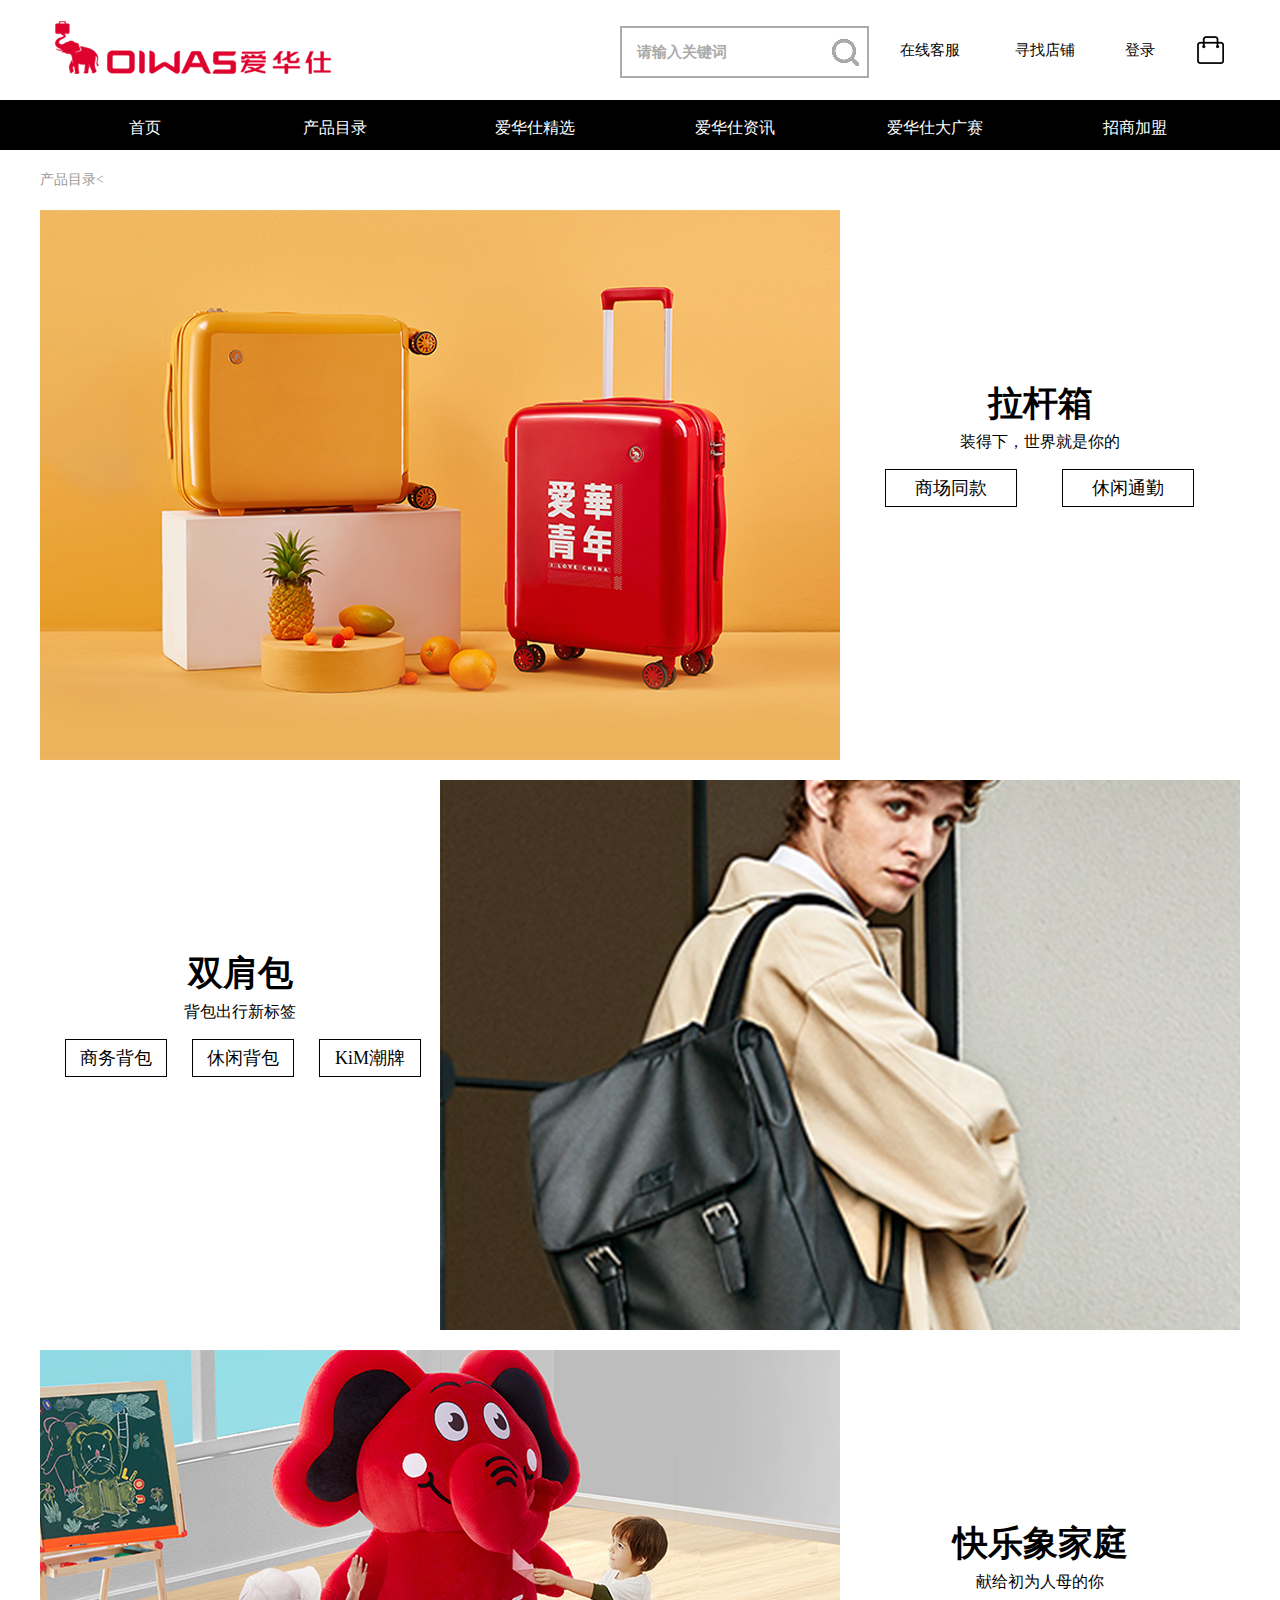
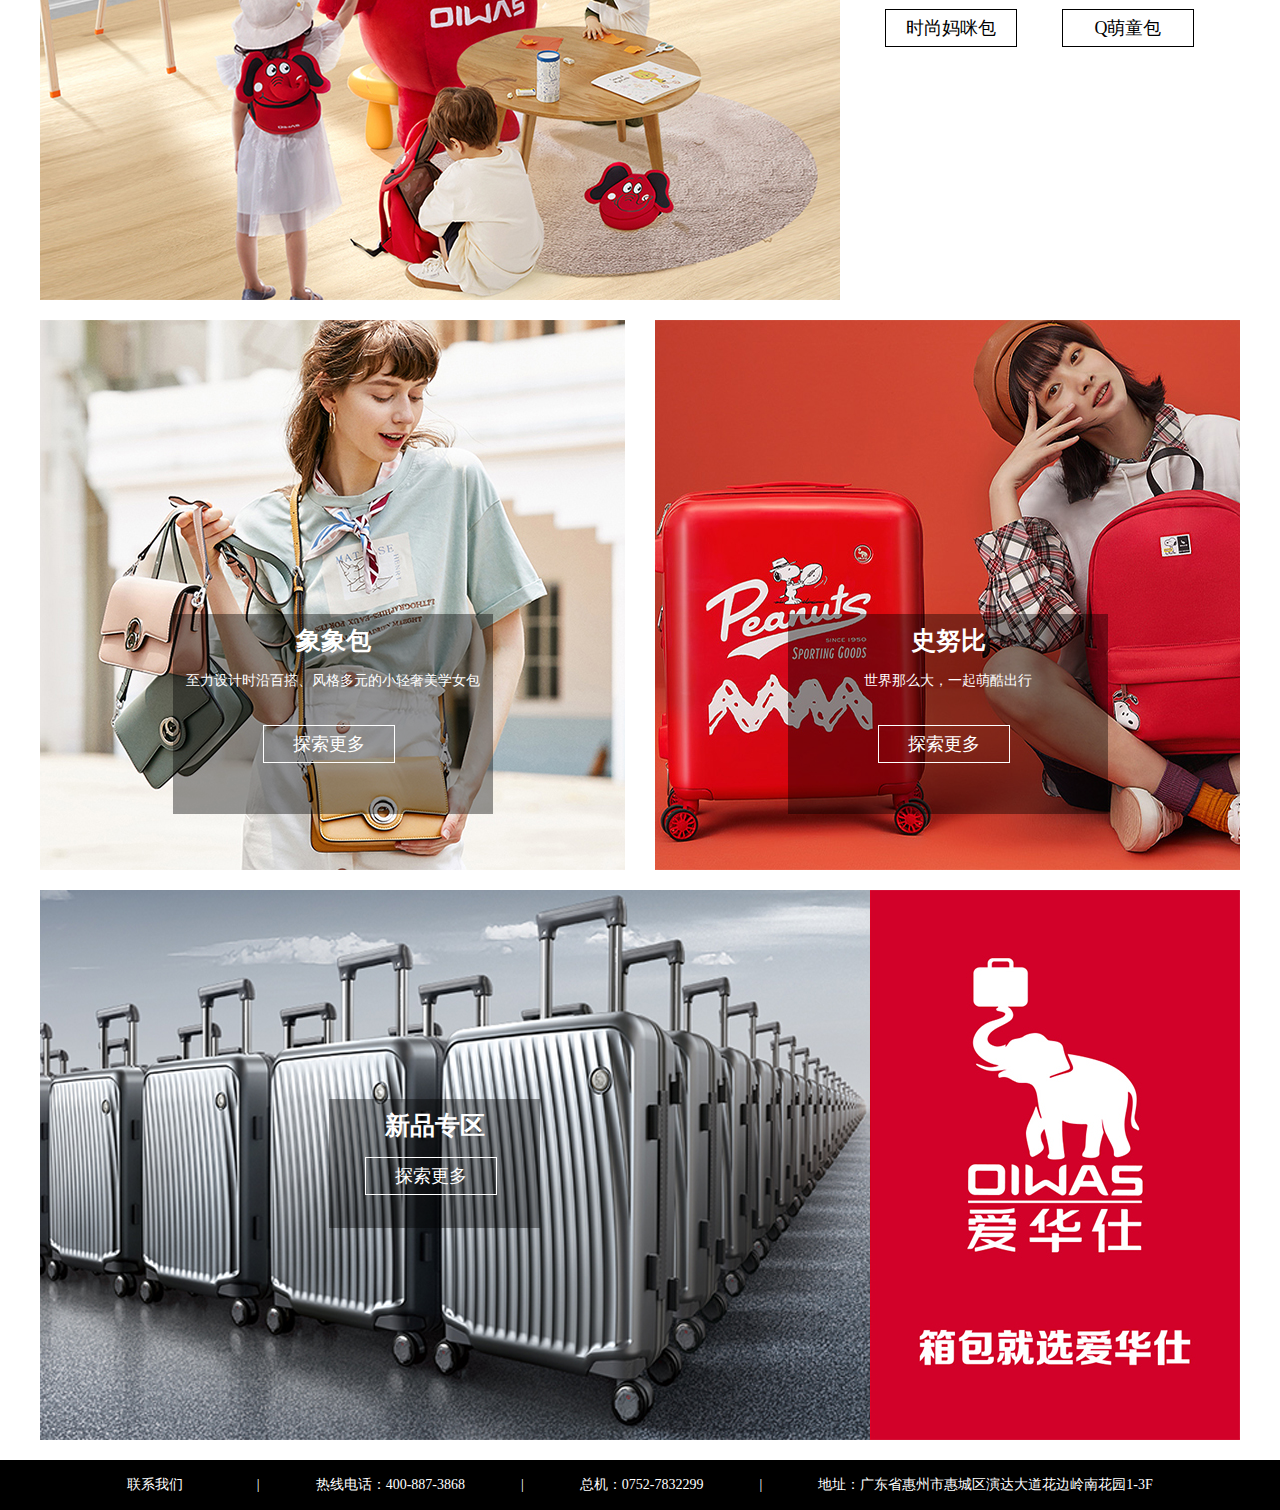
<file: Product catalog.html>
<!DOCTYPE html PUBLIC "-//W3C//DTD XHTML 1.0 Transitional//EN" "http://www.w3.org/TR/xhtml1/DTD/xhtml1-transitional.dtd">
<html xmlns="http://www.w3.org/1999/xhtml">
<head>
<meta http-equiv="Content-Type" content="text/html; charset=utf-8" />
<title>爱华仕产品目录</title>
<style type="text/css">
* {
	margin: 0px;
	padding: 0px;
}
body {
	font-size: 14px;
	/* [disabled]width: 1200px; */
	margin-right: auto;
	margin-left: auto;
	background-image: url(images/BG-11.png);
	background-repeat: no-repeat;
}
#top {
	height: 100px;
	width: 1200px;
	margin-right: auto;
	margin-left: auto;
}
#top p {
	float: left;
	height: 100px;
	width: 400px;
	margin-right: 80px;
}
#top h1 {
	height: 48px;
	width: 245px;
	margin-left: 100px;
	float: left;
	line-height: 48px;
	margin-top: 26px;
	border: 2px solid #ababab;
	font-size: 15px;
	color: #ababab;
	text-indent: 15px;
	background-image: url(images/top_sousuo.png);
	background-repeat: no-repeat;
	font-family: "微软雅黑";
}
#top h2 {
	width: 80px;
	margin-top: 26px;
	margin-left: 21px;
	float: left;
	height: 48px;
	font-family: "微软雅黑";
	font-size: 15px;
	font-weight: normal;
	color: #000;
	text-align: center;
	line-height: 48px;
}
#top h3 {
	font-family: "微软雅黑";
	line-height: 48px;
	font-weight: normal;
	color: #000;
	font-size: 15px;
	float: left;
	height: 48px;
	width: 80px;
	margin-top: 26px;
	margin-left: 35px;
	text-align: center;
}
#top h4 {
	font-family: "微软雅黑";
	font-size: 15px;
	line-height: 48px;
	font-weight: normal;
	color: #000;
	float: left;
	height: 48px;
	width: 40px;
	margin-top: 26px;
	margin-left: 35px;
	text-align: center;
}
#top h5 {
	text-align: center;
	float: left;
	height: 48px;
	width: 30px;
	margin-top: 26px;
	margin-left: 35px;
	line-height: 48px;
}
#nav {
	/* [disabled]background-color: #000; */
	height: 50px;
	width: 1200px;
	margin-right: auto;
	margin-left: auto;
}
#nav ul {
	color: #FFF;
	height: 50px;
	width: 1200px;
	list-style-type: none;
}
#nav ul li {
	float: left;
	height: 50px;
	width: 130px;
	margin-right: 30px;
	font-size: 16px;
	line-height: 55px;
	text-align: center;
	margin-left: 40px;
	font-family: "微软雅黑";
	position: relative;
}
#nav ul li a {
	color: #FFF;
	text-decoration: none;
}
#nav ul li:hover a {
	color: #000;
}
#nav ul li:hover {
	background-color: #FFF;
}
#xiala2 {
	position: absolute;
	left: -230px;
	top: 50px;
	width: 1200px;
	height: 590px;
	color: #000;
	z-index: 1;
	background-color: #FFFFFF;
	visibility: hidden;
}
#nav ul li #xiala2 table tr {
	background-color: #FFF;
}
#nav ul li #xiala2 table tr td {
	text-align: center;
	background-color: #FFF;
}
#xiala3 {
	position: absolute;
	left: 0px;
	top: 50px;
	width: 130px;
	height: 102px;
	z-index: 1;
	visibility: hidden;
}
#nav ul li a #xiala3 dl {
	color: #000;
	background-color: #FFF;
	height: 102px;
	width: 130px;
}
#nav ul li a #xiala3 dl dt {
	line-height: 50px;
	text-align: center;
	height: 50px;
	width: 130px;
	border-bottom-width: 1px;
	border-bottom-style: solid;
	border-bottom-color: #CCC;
}
#xiala5 {
	position: absolute;
	left: 0px;
	top: 50px;
	width: 130px;
	height: 203px;
	z-index: 1;
	visibility: hidden;
}
#nav ul li #xiala5 dl {
	color: #000;
	background-color: #FFF;
	height: 203px;
	width: 130px;
}
#nav ul li #xiala5 dl dt {
	height: 50px;
	width: 130px;
	text-align: center;
	line-height: 50px;
	border-bottom-width: 1px;
	border-bottom-style: solid;
	border-bottom-color: #CCC;
}
#xiala6 {
	position: absolute;
	left: 0px;
	top: 50px;
	width: 130px;
	height: 203px;
	z-index: 1;
	visibility: hidden;
}
#nav ul li #xiala6 dl {
	color: #000;
	background-color: #FFF;
	height: 203px;
	width: 130px;
}
#nav ul li #xiala6 dl dt {
	height: 50px;
	width: 130px;
	background-color: #FFF;
	margin-bottom: 1px;
	border-bottom-width: 1px;
	border-bottom-style: solid;
	border-bottom-color: #CCC;
	line-height: 50px;
}
#title {
	height: 30px;
	width: 1200px;
	margin-right: auto;
	margin-left: auto;
	margin-top: 15px;
	line-height: 30px;
	color: #999;
	font-family: "微软雅黑";
}
#title a {
	color: #999;
	text-decoration: none;
}
#title a:hover {
	color: #CC3300;
	text-decoration: underline;
}
#object1 {
	width: 1200px;
	height: 550px;
	/* [disabled]float: left; */
	margin-top: 15px;
	margin-right: auto;
	margin-left: auto;
}
#object1 dl {
	height: 550px;
	/* [disabled]width: 1200px; */
	margin-right: auto;
	margin-left: auto;
}
#object1 dl dd {
	float: left;
	height: 550px;
	width: 800px;
	overflow: hidden;
}
#object1 dl dd img {
		cursor:pointer;
	transition: all 0.6s;
}
#object1 dl dd img:hover {
	transform:scale(1.2);
}
#object1 dl dt {
	height: 550px;
	width: 400px;
	font-family: "微软雅黑";
	float: left;
	margin-top: 20px;
}
#object1 dl dt h1 {
	font-family: "微软雅黑";
	font-size: 35px;
	width: 400px;
	text-align: center;
	margin-top: 150px;
}
#object1 dl dt h2 {
	font-family: "微软雅黑";
	font-weight: normal;
	font-size: 16px;
	text-align: center;
	width: 400px;
	margin-top: 5px;
}
#object1 dl dt h3 {
	font-family: "微软雅黑";
	float: left;
	width: 400px;
	margin-top: 10px;
}
#object1 dl dt h3 p {
	font-family: "微软雅黑";
	font-weight: normal;
	font-size: 18px;
	text-align: center;
	height: 30px;
	width: 130px;
	margin-top: 6px;
	margin-left: 45px;
	padding-top: 6px;
	border: 1px solid #000;
	float: left;
}
#object1 dl dt h3 p a {
	color: #000;
	text-decoration: none;
	display: block;
}
#object1 dl dt h3 p a:hover {
	color: #FFF;
	text-decoration: none;
}
#object1 dl dt h3 p:hover {
	color: #FFF;
	background-color: #C30;
	border: 1px solid #C30;
	text-decoration: none;
}
#object2 {
	margin-top: 20px;
	height: 550px;
	width: 1200px;
	/* [disabled]float: left; */
	margin-right: auto;
	margin-left: auto;
	text-align: center;
}
#object2 dl {
	height: 550px;
	width: 1200px;
	text-align: center;
	margin-right: auto;
	margin-left: auto;
}
#object2 dl dt {
	height: 550px;
	width: 400px;
	font-family: "微软雅黑";
	float: left;
	margin-top: 20px;
}
#object2 dl dt h1 {
	font-family: "微软雅黑";
	font-size: 35px;
	width: 400px;
	text-align: center;
	margin-top: 150px;
}
#object2 dl dt h2 {
	font-family: "微软雅黑";
	font-weight: normal;
	font-size: 16px;
	text-align: center;
	width: 400px;
	margin-top: 5px;
}
#object2 dl dt h3 {
	font-family: "微软雅黑";
	float: left;
	width: 400px;
	margin-top: 10px;
}
#object2 dl dt h3 p {
	font-family: "微软雅黑";
	font-weight: normal;
	font-size: 18px;
	text-align: center;
	height: 30px;
	width: 100px;
	margin-top: 6px;
	margin-left: 25px;
	padding-top: 6px;
	border: 1px solid #000;
	float: left;
}
#object2 dl dt h3 p a {
	color: #000;
	text-decoration: none;
	display: block;
}
#object2 dl dt h3 p a:hover {
	color: #FFF;
}
#object2 dl dt h3 p:hover {
	color: #FFF;
	background-color: #C30;
	border: 1px solid #C30;
}
#object2 dl dd {
	float: right;
	height: 550px;
	width: 800px;
	overflow: hidden;
}
#object2 dl dd img {
	cursor:pointer;
	transition: all 0.6s;
}
#object2 dl dd img:hover {
	transform:scale(1.2);
}
#object3 {
	width: 1200px;
	height: 550px;
	/* [disabled]float: left; */
	margin-top: 20px;
	margin-right: auto;
	margin-left: auto;
}
#object3 dl {
	height: 550px;
	width: 1200px;
}
#object3 dl dd {
	float: left;
	height: 550px;
	width: 800px;
	overflow: hidden;
}
#object3 dl dd img {
	cursor:pointer;
	transition: all 0.6s;
}
#object3 dl dd img:hover {
	transform:scale(1.2);
}
#object3 dl dt {
	height: 550px;
	width: 400px;
	font-family: "微软雅黑";
	float: left;
	margin-top: 20px;
}
#object3 dl dt h1 {
	font-family: "微软雅黑";
	font-size: 35px;
	width: 400px;
	text-align: center;
	margin-top: 150px;
}
#object3 dl dt h2 {
	font-family: "微软雅黑";
	font-weight: normal;
	font-size: 16px;
	text-align: center;
	width: 400px;
	margin-top: 5px;
}
#object3 dl dt h3 {
	font-family: "微软雅黑";
	float: left;
	width: 400px;
	margin-top: 10px;
}
#object3 dl dt h3 p {
	font-family: "微软雅黑";
	font-weight: normal;
	font-size: 18px;
	text-align: center;
	height: 30px;
	width: 130px;
	margin-top: 6px;
	margin-left: 45px;
	padding-top: 6px;
	border: 1px solid #000;
	float: left;
}
#object3 dl dt h3 p a {
	color: #000;
	text-decoration: none;
	display: block;
}
#object3 dl dt h3 p a:hover {
	color: #FFF;
}
#object3 dl dt h3 p:hover {
	color: #FFF;
	background-color: #C30;
	border: 1px solid #C30;
}
#object4 {
	height: 550px;
	width: 1200px;
	margin-top: 20px;
	/* [disabled]float: left; */
	margin-bottom: 20px;
	margin-right: auto;
	margin-left: auto;
}
#object4 dl {
	float: left;
	height: 550px;
	width: 585px;
	margin-right: 30px;
	position: relative;
}
#object4 dl dd {
	height: 550px;
	width: 585px;
	overflow: hidden;
}
#object4 dl dd img {
	cursor:pointer;
	transition: all 0.6s;
}
#object4 dl dd img:hover {
	transform:scale(1.2);
}
#apDiv1 {
	position: absolute;
	left: 133px;
	top: 294px;
	width: 320px;
	height: 200px;
	z-index: 1;
	background-image: url(images/object4-3.png);
	background-repeat: no-repeat;
	float: left;
}
#object4 dl #apDiv1 dt h1 {
	font-family: "微软雅黑";
	font-size: 25px;
	text-align: center;
	margin-top: 10px;
	color: #FFF;
}
#object4 dl #apDiv1 dt h2 {
	font-family: "微软雅黑";
	font-size: 14px;
	font-weight: normal;
	text-align: center;
	margin-top: 15px;
	color: #FFF;
}
#object4 dl #apDiv1 dt h3 {
	font-family: "微软雅黑";
	font-size: 18px;
	font-weight: normal;
	text-align: center;
	margin-top: 35px;
	border: 1px solid #FFF;
	height: 30px;
	width: 130px;
	padding-top: 6px;
	margin-left: 90px;
	color: #FFF;
}
#object4 dl #apDiv1 dt h3:hover {
	height: 30px;
	width: 130px;
	border: 1px solid #C30;
	background-color: #C30;
	color: #FFF;
}
#object4 dl #apDiv1 dt h3 a {
	color: #FFF;
	text-decoration: none;
}
#apDiv2 {
	position: absolute;
	left: 133px;
	top: 294px;
	width: 320px;
	height: 200px;
	z-index: 2;
	background-image: url(images/object4-3.png);
	background-repeat: no-repeat;
	float: left;
}
#object4 dl #apDiv2 dt h1 {
	font-family: "微软雅黑";
	font-size: 25px;
	text-align: center;
	margin-top: 10px;
	color: #FFF;
}
#object4 dl #apDiv2 dt h2 {
	font-family: "微软雅黑";
	font-size: 14px;
	font-weight: normal;
	text-align: center;
	margin-top: 15px;
	color: #FFF;
}
#object4 dl #apDiv2 dt h3 {
	font-family: "微软雅黑";
	font-size: 18px;
	font-weight: normal;
	text-align: center;
	margin-top: 35px;
	border: 1px solid #FFF;
	height: 30px;
	width: 130px;
	padding-top: 6px;
	margin-left: 90px;
	color: #FFF;
}
#object4 dl #apDiv2 dt h3:hover {
	height: 30px;
	width: 130px;
	border: 1px solid #C30;
	background-color: #C30;
	color: #FFF;
}
#object4 dl #apDiv2 dt h3 a {
	color: #FFF;
	text-decoration: none;
}
#news1 {
	/* [disabled]float: left; */
	height: 550px;
	width: 1200px;
	margin-bottom: 20px;
	margin-right: auto;
	margin-left: auto;
}
#news1 dl {
	height: 550px;
	width: 1200px;
	position: relative;
}
#news1 dl dd p {
	float: left;
	height: 550px;
	width: 830px;
}
#news1 dl dd h1 {
	float: left;
	height: 550px;
	width: 370px;
}
#apDiv3 {
	position: absolute;
	left: 289px;
	top: 209px;
	width: 211px;
	height: 129px;
	z-index: 1;
	background-image: url(images/object4-3.png);
	background-repeat: no-repeat;
}
#news1 dl #apDiv3 dt h2 {
	font-family: "微软雅黑";
	font-size: 25px;
	text-align: center;
	margin-top: 10px;
	color: #FFF;
}
#news1 dl #apDiv3 dt h3 {
	font-family: "微软雅黑";
	font-size: 18px;
	font-weight: normal;
	text-align: center;
	margin-top: 15px;
	border: 1px solid #FFF;
	height: 30px;
	width: 130px;
	padding-top: 6px;
	margin-left: 36px;
	color: #FFF;
}
#news1 dl #apDiv3 dt h3:hover {
	height: 30px;
	width: 130px;
	border: 1px solid #C30;
	background-color: #C30;
	color: #FFF;
}
#news1 dl #apDiv3 dt h3 a {
	color: #FFF;
	text-decoration: none;
}
#copyright {
	height: 50px;
	/* [disabled]width: 1200px; */
	margin-right: auto;
	margin-left: auto;
	color: #FFF;
	font-size: 14px;
	text-align: center;
	line-height: 50px;
	clear: both;
	background-color: #000;
	font-family: "微软雅黑";
}
</style>
<script type="text/javascript">
function MM_showHideLayers() { //v9.0
  var i,p,v,obj,args=MM_showHideLayers.arguments;
  for (i=0; i<(args.length-2); i+=3) 
  with (document) if (getElementById && ((obj=getElementById(args[i]))!=null)) { v=args[i+2];
    if (obj.style) { obj=obj.style; v=(v=='show')?'visible':(v=='hide')?'hidden':v; }
    obj.visibility=v; }
}
</script>
</head>

<body>
<div id="top">
  <p><a href="index.html"><img src="images/top_logo.png" width="400" height="100" /></a></p>
    <h1>请输入关键词</h1>
    <h2>在线客服</h2>
    <h3>寻找店铺</h3>
    <h4>登录</h4>
    <h5><img src="images/top_xiangbao.png" width="30" height="48" /></h5>
</div>

<div id="nav">
  <ul>
    	<li style="margin-right:20px"><a href="index.html">首页</a></li>
        <li onmouseover="MM_showHideLayers('xiala2','','show')" onmouseout="MM_showHideLayers('xiala2','','hide')"><a href="Product catalog.html">产品目录</a>
			<div id="xiala2" onmouseover="MM_showHideLayers('xiala2','','show')" onmouseout="MM_showHideLayers('xiala2','','hide')">
        <table width="1200" border="0" cellspacing="0" cellpadding="0">
  <tr>
    <td width="30" height="10">&nbsp;</td>
    <td width="360" height="10">&nbsp;</td>
    <td width="30" height="10">&nbsp;</td>
    <td width="360" height="10">&nbsp;</td>
    <td width="30" height="10">&nbsp;</td>
    <td width="360" height="10">&nbsp;</td>
    <td width="30" height="10">&nbsp;</td>
  </tr>
  <tr>
    <td width="30" height="250">&nbsp;</td>
    <td width="360" height="250"><a href="boot.html"><img src="images/nav_xiala_p1.jpg" width="360" height="250" /></a></td>
    <td width="30" height="250">&nbsp;</td>
    <td width="360" height="250"><img src="images/nav_xiala_p3.jpg" width="360" height="250" /></td>
    <td width="30" height="250">&nbsp;</td>
    <td width="360" height="250"><img src="images/nav_xiala_p5.jpg" width="360" height="250" /></td>
    <td width="30" height="250">&nbsp;</td>
  </tr>
  <tr>
    <td width="30" height="40">&nbsp;</td>
    <td width="360" height="40"><a href="boot.html">拉杆箱</a></td>
    <td width="30" height="40">&nbsp;</td>
    <td width="360" height="40">双肩包</td>
    <td width="30" height="40">&nbsp;</td>
    <td width="360" height="40">快乐象家庭</td>
    <td width="30" height="40">&nbsp;</td>
  </tr>
  <tr>
    <td width="30" height="250">&nbsp;</td>
    <td width="360" height="250"><img src="images/nav_xiala_p2.jpg" width="360" height="250" /></td>
    <td width="30" height="250">&nbsp;</td>
    <td width="360" height="250"><img src="images/nav_xiala_p4.jpg" width="360" height="250" /></td>
    <td width="30" height="250">&nbsp;</td>
    <td width="360" height="250"><img src="images/nav_xiala_p6.jpg" width="360" height="250" /></td>
    <td width="30" height="250">&nbsp;</td>
  </tr>
  <tr>
    <td width="30" height="40">&nbsp;</td>
    <td width="360" height="40">史努比</td>
    <td width="30" height="40">&nbsp;</td>
    <td width="360" height="40">象象包</td>
    <td width="30" height="40">&nbsp;</td>
    <td width="360" height="40">新品专区</td>
    <td width="30" height="40">&nbsp;</td>
  </tr>
</table>


          </div>	
      </li>
        <li onmouseover="MM_showHideLayers('xiala3','','show')" onmouseout="MM_showHideLayers('xiala3','','hide')"><a href="zhuanti.html">爱华仕精选
        	<div id="xiala3" onmouseover="MM_showHideLayers('xiala3','','show')" onmouseout="MM_showHideLayers('xiala3','','hide')">
            	<dl>
               		 <dt>专题精选</dt>
                     <dt>尺寸指南</dt>
                </dl>
            </div>
      </a></li>
      <li><a href="#"><a href="zixun.html">爱华仕资讯</a></li>
        <li onmouseover="MM_showHideLayers('xiala5','','show')" onmouseout="MM_showHideLayers('xiala5','','hide')"><a href="competition.html">爱华仕大广赛
<div id="xiala5" onmouseover="MM_showHideLayers('xiala5','','show')" onmouseout="MM_showHideLayers('xiala5','','hide')">
       		  <dl>
                    	<dt>往届获奖作品</dt>
                        <dt>素材包</dt>
                        <dt>爱华仕策略单</dt>
                        <dt>参赛办法</dt>
        </dl>
        </div>
      </a></li>
        <li onmouseover="MM_showHideLayers('xiala6','','show')" onmouseout="MM_showHideLayers('xiala6','','hide')"><a href="#">招商加盟
<div id="xiala6" onmouseover="MM_showHideLayers('xiala6','','show')" onmouseout="MM_showHideLayers('xiala6','','hide')">
                  <dl>
                    	<dt>分销招商</dt>
                        <dt>礼品合作</dt>
                        <dt>百货加盟</dt>
                        <dt>售后服务</dt>
        </dl>
                
        </div>
      </a></li>
    </ul>
</div>

<div id="title"><a href="#">产品目录<</a></div>

<div id="object1">
  <dl>
    <dd><img src="images/object1.jpg" width="800" height="550" /></dd>
    <dt>
                <h1>拉杆箱</h1>
                <h2>装得下，世界就是你的</h2>
                <h3>
                  <p><a href="#">商场同款</a></p>
                  <p><a href="#">休闲通勤</a></p>
                </h3>
    </dt>
  </dl>
</div>

<div id="object2">
  <dl>
        <dt>
        <h1>双肩包</h1>
                <h2>背包出行新标签</h2>
                <h3>
                  <p><a href="#">商务背包</a></p>
                  <p><a href="#">休闲背包</a></p>
                  <p><a href="#">KiM潮牌</a></p>
                </h3>
        </dt>
    <dd><img src="images/object2.jpg" width="800" height="550" /></dd>
  </dl>
</div>

<div id="object3">
		<dl>
          <dd><img src="images/object3.jpg" width="800" height="550" /></dd>
            <dt>
                <h1>快乐象家庭</h1>
                <h2>献给初为人母的你</h2>
                <h3>
                  <p><a href="#">时尚妈咪包</a></p>
                  <p><a href="#">Q萌童包</a></p>
                </h3>
            </dt>
        </dl>
</div>

<div id="object4">
		<dl>
          <dd><img src="images/object4-1.jpg" width="585" height="550" /></dd>
            <div id="apDiv1">
                    <dt>
                        <h1>象象包</h1>
                        <h2>至力设计时沿百搭、风格多元的小轻奢美学女包</h2>
                        <h3><a href="#">探索更多</a></h3>
                    </dt>
            </div>    
  </dl>
        <dl style="margin-right:0px">
          <dd><img src="images/object4-2.jpg" width="585" height="550" /></dd>
           <div id="apDiv2">
                   <dt>
                        <h1>史努比</h1>
                        <h2>世界那么大，一起萌酷出行</h2>
                        <h3><a href="#">探索更多</a></h3>
                   </dt>
           </div>           
  </dl>        
</div>

<div id="news1">
        <dl>
            <dd>
                <p><img src="images/news1-2.jpg" width="830" height="550" /></p>
                <h1><img src="images/news1-1.jpg" width="370" height="550" /></h1>
            </dd>
            	<div id="apDiv3">
                	<dt>
                        <h2>新品专区</h2>
                        <h3><a href="#">探索更多</a></h3>
                	</dt>
                </div>
        </dl>
</div>


<div id="copyright">联系我们&nbsp;&nbsp;&nbsp;&nbsp;&nbsp;&nbsp;&nbsp;&nbsp;&nbsp;&nbsp;&nbsp;&nbsp;&nbsp;&nbsp;&nbsp;&nbsp;&nbsp;&nbsp;&nbsp;&nbsp;   |&nbsp;&nbsp;&nbsp;&nbsp;&nbsp;&nbsp;&nbsp;&nbsp;&nbsp;&nbsp;&nbsp;&nbsp;&nbsp;&nbsp;&nbsp;  热线电话：400-887-3868&nbsp;&nbsp;&nbsp;&nbsp;&nbsp;&nbsp;&nbsp;&nbsp;&nbsp;&nbsp;&nbsp;&nbsp;&nbsp;&nbsp;&nbsp;   |&nbsp;&nbsp;&nbsp;&nbsp;&nbsp;&nbsp;&nbsp;&nbsp;&nbsp;&nbsp;&nbsp;&nbsp;&nbsp;&nbsp;&nbsp;  总机：0752-7832299&nbsp;&nbsp;&nbsp;&nbsp;&nbsp;&nbsp;&nbsp;&nbsp;&nbsp;&nbsp;&nbsp;&nbsp;&nbsp;&nbsp;&nbsp;   |&nbsp;&nbsp;&nbsp;&nbsp;&nbsp;&nbsp;&nbsp;&nbsp;&nbsp;&nbsp;&nbsp;&nbsp;&nbsp;&nbsp;&nbsp;  地址：广东省惠州市惠城区演达大道花边岭南花园1-3F</div>









</body>
</html>
</file>
<file: css/style.css>
﻿@charset "utf-8";
*{margin:0;padding:0;list-style-type:none;}
a,img{border:0;}
body{font-size:12px;}

/* banner  www.198zone.com*/
.banner{height:500px;}
.banner .ban_c img{position:absolute;width:1920px;left:50%;margin-left:-960px;top:0;}
.banner .ban_nav{display:none;}
.banner .Left,.banner .Right{position:absolute;width:38px;height:38px;background:url(../images/cir_white.gif) no-repeat #aaa;right:50%;bottom:15px;}
.banner .Left{margin-right:-450px;background-position:5px 0}
.banner .Right{margin-right:-490px;background-position:-33px 0;background-color:#e6292f;}
.bann_ext{position:relative;}
.frontCover{position:absolute;top:-120px;padding:0 0 16px;border-bottom:5px solid #de0000;}
.frontCover li{
	float: left;
	width: 90px;
	padding: 3px;
	background: #000;
	color: #fff;
	overflow: hidden;
	margin-right: 10px;
	cursor: pointer;
	height: 70px;
}
.frontCover p{
	text-align: center;
	height: 23px;
	line-height: 20px;
	overflow: hidden;
}
.frontCover .img{position:relative;height:50px;overflow:hidden;}
.frontCover img{position:absolute;width:192px;height:50px;left:-50px;}
.frontCover .open{background:#e60013;}
.wrap{width:980px;margin-left:auto;margin-right:auto;}
/*幻灯片(组件) www.198zone.com*/
.slide{position:relative;width:100%;}
.ban_c{display:none;position:absolute;left:0;top:0;width:100%;height:100%;overflow:hidden;}
.ban_c img{width:100%;height:100%;}
.ban_t{position:absolute;left:0;bottom:0;width:100%;padding:4px 0;text-indent:10px;white-space:nowrap;overflow:hidden;color:#fff;background:rgba(0,0,0,.5);filter:progid:DXImageTransform.Microsoft.gradient(startcolorstr=#88000000,endcolorstr=#88000000);z-index:3;}
.ban_nav{position:absolute;bottom:0;left:0;width:100%;text-align:right;z-index:4;}
.ban_nav a{display:inline-block;vertical-align:middle;width:14px;height:14px;line-height:14px;overflow:hidden;text-align:center;margin-right:8px;cursor:pointer;text-decoration:none;font-size:10px;-webkit-text-size-adjust:none;background:#ccc;}
.ban_nav .on{background:#f90;color:#fff;}
.Left,.Right{cursor:pointer;}
</file>
